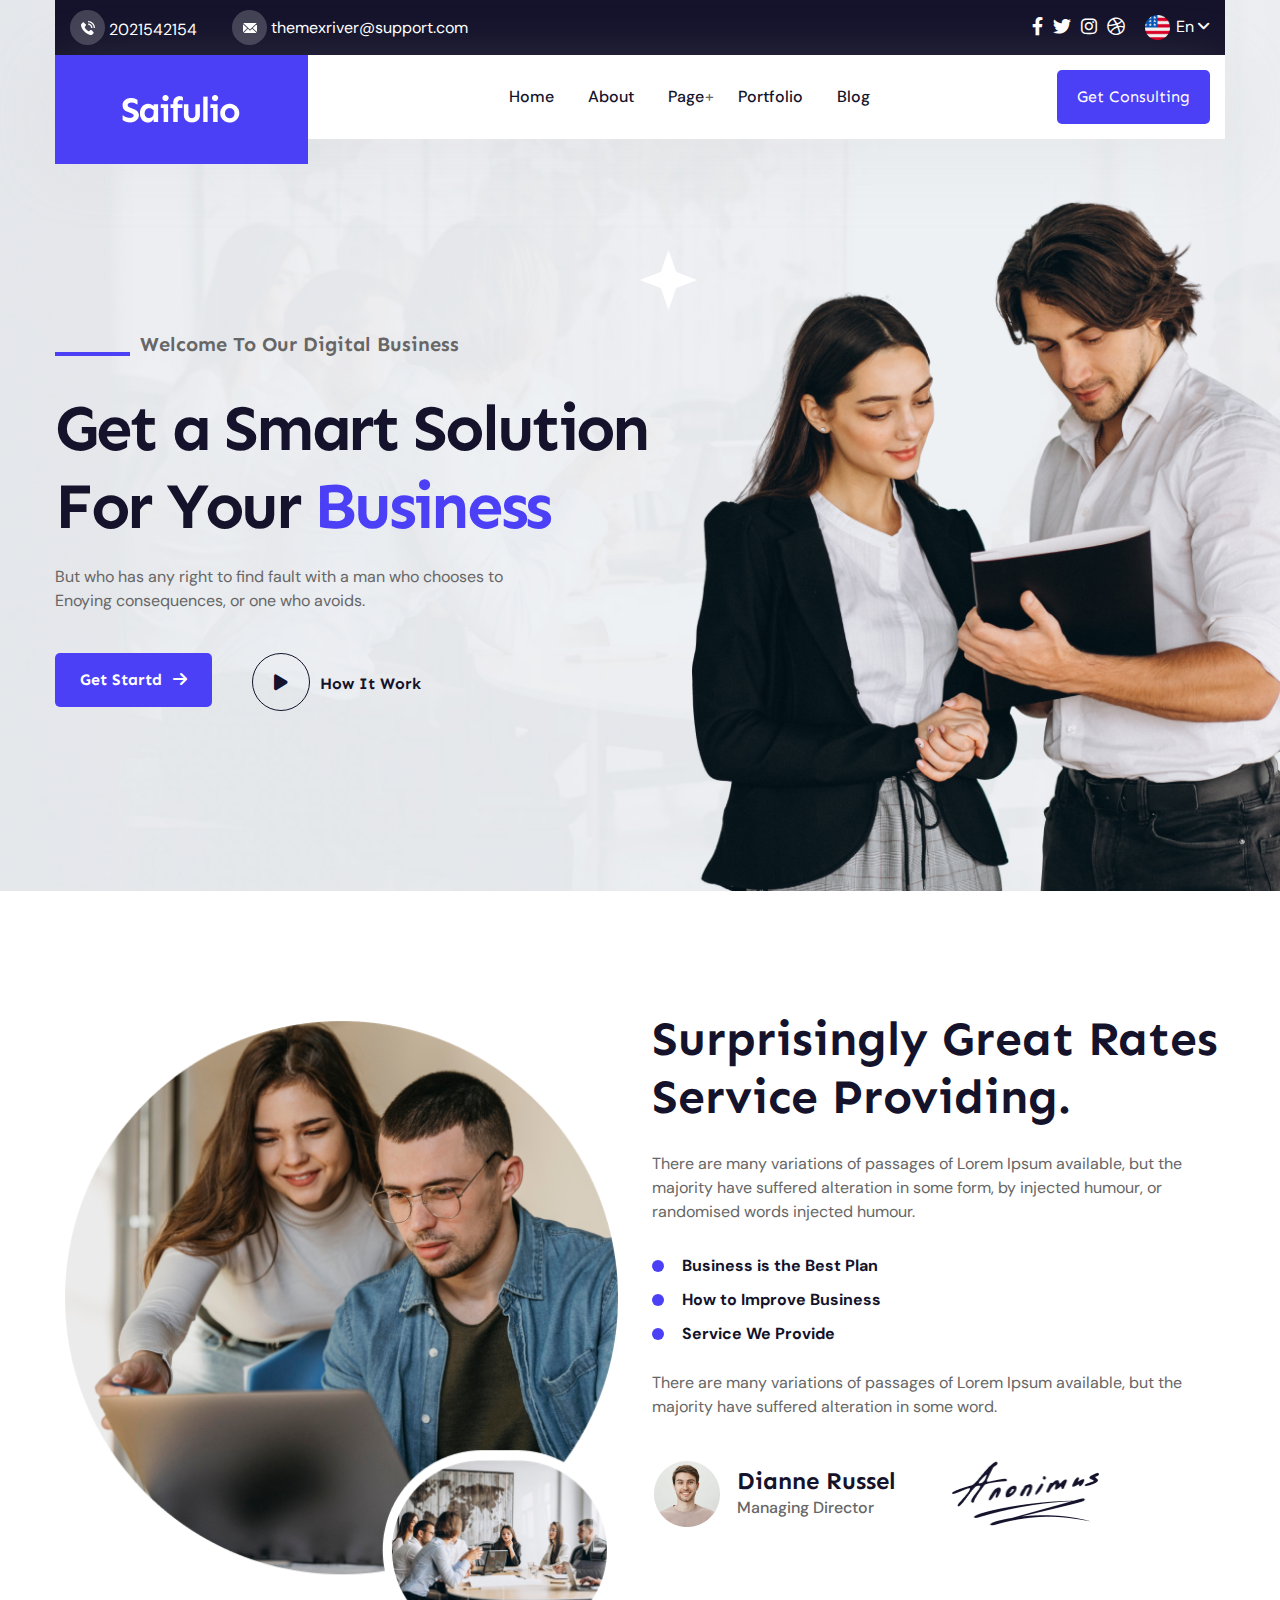
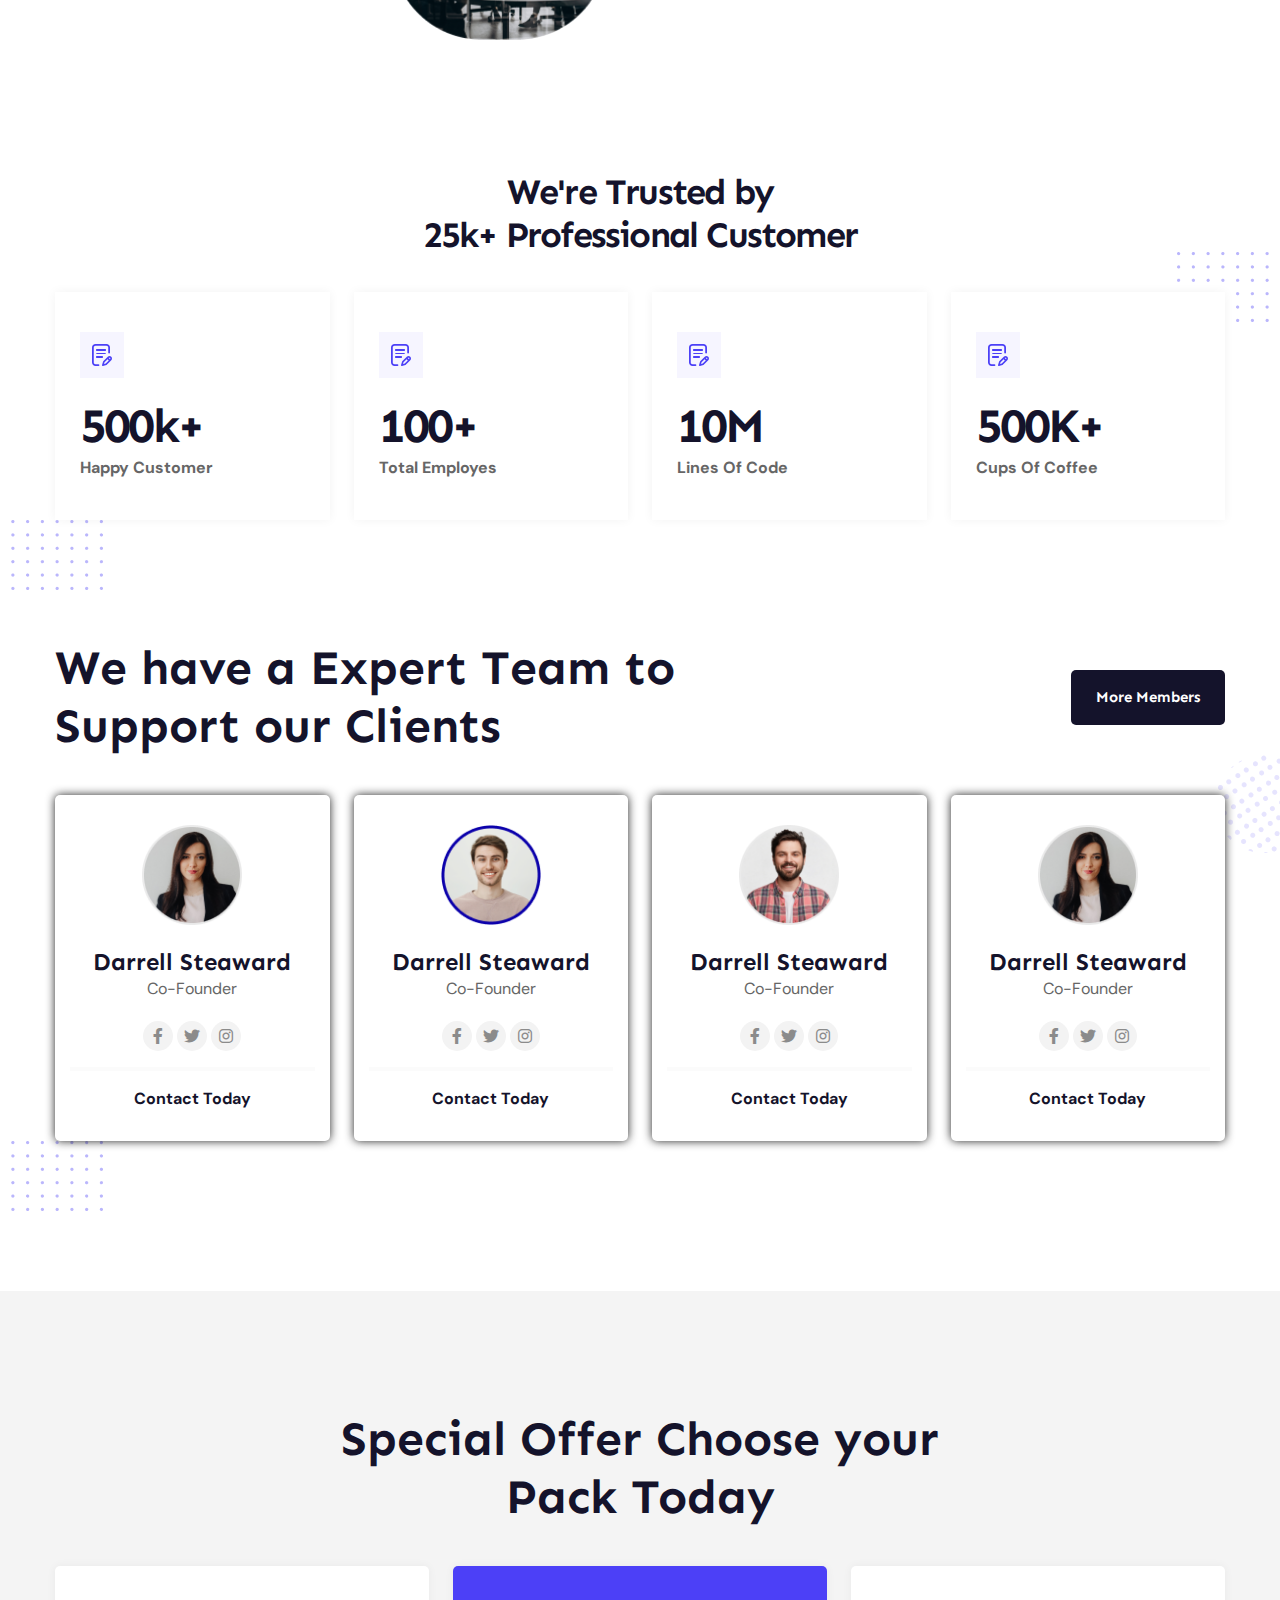
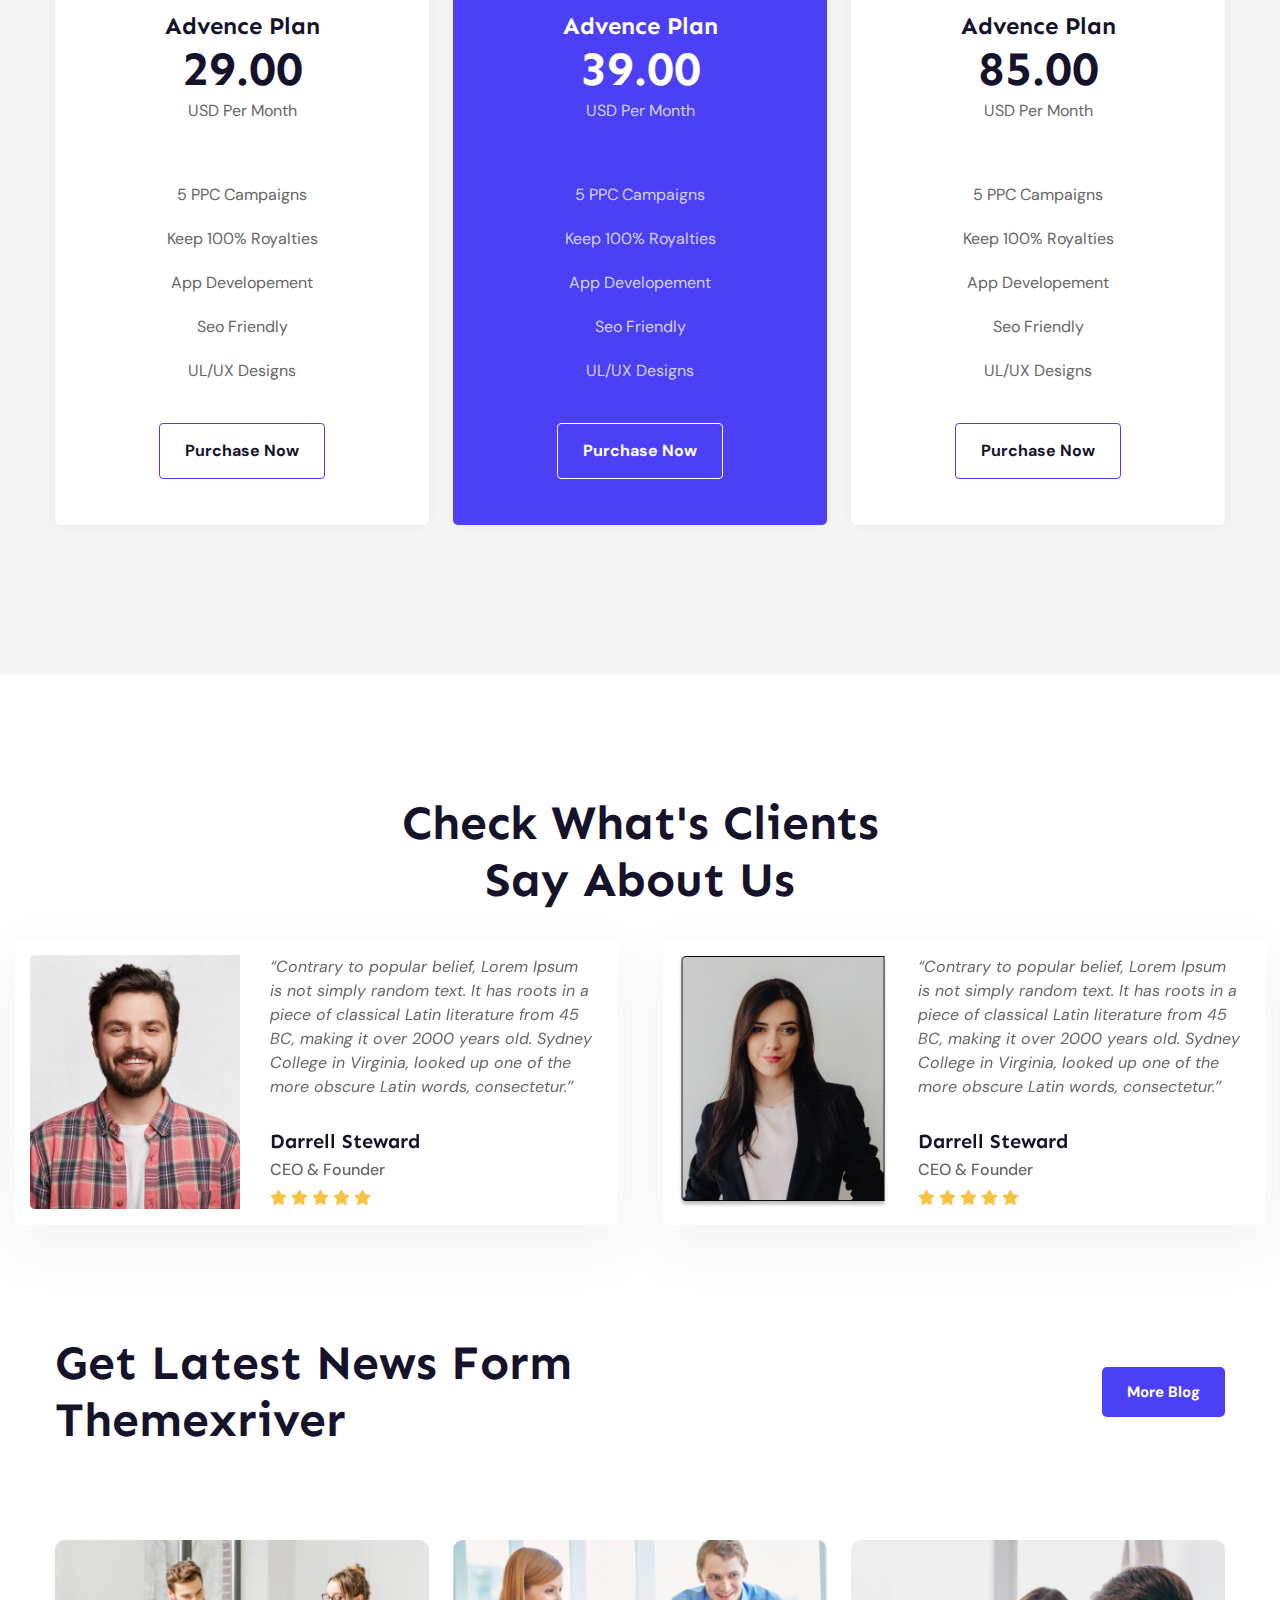
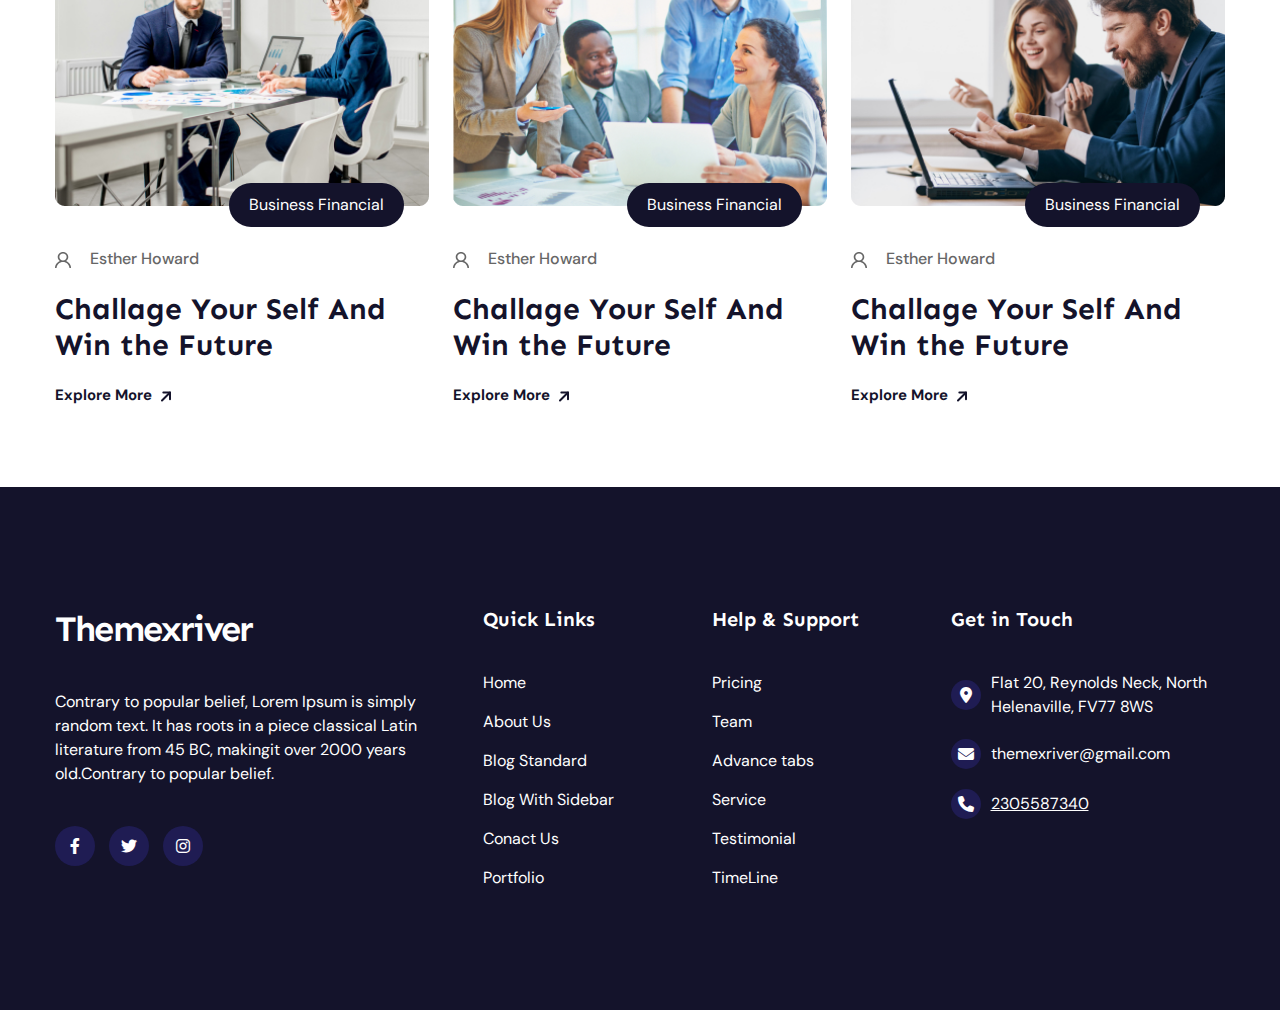
<file: index.html>
<!DOCTYPE html>
<html lang="en">
<head>
    <meta charset="UTF-8">
    <meta name="viewport" content="width=device-width, initial-scale=1.0">
    <link rel="icon" href="assets/img/flag-img-1.png">
    <!-- Css files -->
    <link rel="stylesheet" href="assets/css/all.css">
    <link rel="stylesheet" href="assets/css/bootstrap.css">
    <link rel="stylesheet" href="assets/css/magnific-popup.css">
    <link rel="stylesheet" href="assets/css/slick.css">
    <link rel="stylesheet" href="assets/css/animate.css">
    <link rel="stylesheet" href="assets/css/style.css">
    <link rel="stylesheet" href="assets/css/responsive.css">
    <title>Saifulio</title>
</head>
<body>

<!-- header-area start-->
<header class="header-area">
    <div class="container position-relative">
        <div class="top-bar">
            <div class="row align-items-center">
                <div class="col-lg-7 col-6">
                    <div class="topbar-left">
                        <div class="topbar-item">
                            <a href="tel:+98987687989" >
                                <span class="icon-wrapper">
                                    <svg width="14" height="14" viewBox="0 0 14 14" fill="none" xmlns="http://www.w3.org/2000/svg">
                                        <path d="M0.382092 5.93881C0.134752 5.27073 -0.0443561 4.58843 0.00966065 3.86349C0.0437765 3.41716 0.211513 3.03621 0.538456 2.72349C0.89383 2.38803 1.2293 2.03551 1.57899 1.69437C2.03387 1.24519 2.60531 1.24803 3.06019 1.69437C3.34164 1.97013 3.62025 2.25157 3.89887 2.53302C4.16895 2.80309 4.44188 3.07317 4.71196 3.34609C5.18674 3.82654 5.18958 4.38659 4.7148 4.86419C4.37365 5.20534 4.03533 5.54933 3.68849 5.88479C3.59751 5.97292 3.58898 6.04684 3.63731 6.15771C3.86475 6.70355 4.19454 7.18968 4.56413 7.64454C5.30899 8.55996 6.15051 9.37302 7.15409 10.0013C7.37015 10.1349 7.60612 10.2344 7.83072 10.3567C7.94728 10.4192 8.02404 10.3993 8.11786 10.3027C8.45618 9.95297 8.80302 9.60898 9.14986 9.26499C9.60474 8.81582 10.1733 8.81297 10.6282 9.26499C11.1854 9.81651 11.7398 10.3709 12.2914 10.9281C12.7548 11.3943 12.7519 11.9657 12.2857 12.4348C11.9701 12.7532 11.6375 13.0546 11.3418 13.3872C10.9097 13.8705 10.3638 14.0297 9.74405 13.9956C8.83998 13.9472 8.00698 13.6459 7.20242 13.2564C5.41702 12.3893 3.89318 11.1868 2.61668 9.66868C1.67281 8.5429 0.89383 7.32045 0.382092 5.93881ZM14 6.95656C14 3.1215 10.8784 0 7.04321 0V1.32479C10.1478 1.32479 12.6752 3.85212 12.6752 6.95656H14ZM10.1904 6.95656H11.5152C11.5152 4.49177 9.50808 2.48469 7.04321 2.48469V3.80948C7.88473 3.80948 8.67509 4.13641 9.26927 4.73058C9.86345 5.32474 10.1904 6.11507 10.1904 6.95656Z" fill="white"/>
                                    </svg>
                                </span>
                                <span>2021542154</span>                                    
                            </a>
                        </div>
                        <div class="topbar-item">
                            <a href="mailto:mail@gmail.com">
                                <span class="icon-wrapper">
                                    <svg width="14" height="10" viewBox="0 0 14 10" fill="none" xmlns="http://www.w3.org/2000/svg">
                                        <path d="M13.9898 1.00344C13.9898 0.987441 14.0008 0.971869 14.0001 0.956055L9.72772 5.07273L13.995 9.05791C13.9975 9.02944 13.9898 9.00073 13.9898 8.97166V1.00344Z" fill="white"/>
                                        <path d="M9.07546 5.70654L7.33135 7.3846C7.24309 7.46951 7.1291 7.51209 7.01505 7.51209C6.90338 7.51209 6.7917 7.47134 6.70405 7.38965L4.96469 5.76883L0.669556 9.90886C0.773993 9.94639 0.886094 9.97553 1.00349 9.97553H13.0267C13.201 9.97553 13.3645 9.92243 13.5067 9.84323L9.07546 5.70654Z" fill="white"/>
                                        <path d="M7.0099 6.42756L13.5302 0.14665C13.3825 0.0588791 13.2107 0 13.0265 0H1.00332C0.763484 0 0.543722 0.0931241 0.372559 0.235152L7.0099 6.42756Z" fill="white"/>
                                        <path d="M0 1.15625V8.97137C0 9.06109 0.0206198 9.14759 0.0430036 9.23025L4.28485 5.14544L0 1.15625Z" fill="white"/>
                                    </svg>
                                </span>
                                <span>themexriver@support.com</span>    
                            </a>
                        </div>
                    </div>
                </div>
                <div class="col-lg-5 col-6">
                    <div class="topbar-right">
                        <div class="topbar-social">
                            <a href="#"><i class="fa-brands fa-facebook-f"></i></a>
                            <a href="#"><i class="fa-brands fa-twitter"></i></a>
                            <a href="#"><i class="fa-brands fa-instagram"></i></a>
                            <a href="#"><i class="fa-brands fa-dribbble"></i></a>
                        </div>
                        <div class="lang-switcher">
                            <ul>
                                <li>
                                    <div class="flag-wrapper">
                                        <img src="assets/img/flag-img-1.png" alt="flag-img">
                                    </div>
                                    <span>En<i class="fa-solid fa-angle-down"></i></span>
                                    
                                    <ul>
                                        <li>
                                            <div class="flag-wrapper">
                                                <img src="assets/img/flag-img-1.png" alt="flag-img">
                                            </div>
                                            <span>Bd</span> 
                                        </li>
                                        <li>
                                            <div class="flag-wrapper">
                                                <img src="assets/img/flag-img-1.png" alt="flag-img">
                                            </div>
                                            <span>Cn</span> 
                                        </li>
                                        <li>
                                            <div class="flag-wrapper">
                                                <img src="assets/img/flag-img-1.png" alt="flag-img">
                                            </div>
                                            <span>Hn</span> 
                                        </li>
                                    </ul>
                                </li>
                            </ul>
                        </div>
                    </div>
                </div>
            </div>
        </div>
        <div class="navigation-area">
            <div class="row align-items-center">
                <div class="col-lg-3 col-6">
                    <div class="logo-wrapper">
                        <a href="index.html"><img src="assets/img/logo.png" alt="logo"></a>
                    </div>
                </div>
                <div class="col-lg-7 desctop-menu">
                    <div class="nav-wrapper">
                        <nav>
                            <ul>
                                <li><a href="#">Home</a></li>
                                <li><a href="about.html">About</a></li>
                                <li class="has-submenu"><a href="#">Page</a>
                                    <ul >
                                        <li><a href="#">About</a></li>
                                        <li><a href="#">Services</a></li>
                                        <li><a href="#">Contact</a></li>
                                        <li><a href="#">Info</a></li>
                                    </ul>
                                </li>
                                <li><a href="#">Portfolio</a></li>
                                <li><a href="#">Blog</a></li>
                            </ul>
                        </nav>
                    </div>
                </div>
                <div class="col-lg-2 col-6">
                    <div class="header-btn">
                        <a href="#">Get Consulting</a>
                        <button class="mobile-menu-toggle"><i class="fa-solid fa-bars"></i></button>
                    </div>
                </div>
            </div>
        </div>
        <div class="mobile-menu">
            <nav>
                <ul>
                    <li><a href="index.html">Home</a></li>
                    <li><a href="#">About</a></li>
                    <li class="has-submenu"><a href="#">Pages</a>
                        <ul >
                            <li><a href="#">About</a></li>
                            <li><a href="#">Services</a></li>
                            <li><a href="#">Contact</a></li>
                        </ul>
                    </li>
                    <li><a href="#">Portfolio</a></li>
                    <li><a href="#">Blog</a></li>
                </ul>
            </nav>
        </div>
    </div>
</header>
<!-- headerarea end -->


<!-- HERO SETION  START -->
<section class="hero-area">
    <span class="star-shape"><img src="assets/img/hero-img/Star.png" alt="star-img"></span>
    <div class="container">
        <div class="row">
            <div class="col-lg-7">
                <div class="hero-left ">
                    <div class="sub-title">
                        <span>Welcome To Our Digital Business</span>
                    </div>
                    <div class="hero-title">
                        <h1>Get a Smart Solution
                            For Your <mark>Business</mark></h1>
                    </div>
                    <div class="hero-desc">
                        <p>But who has any right to find fault with a man who chooses to
                            Enoying consequences, or one who avoids.</p>
                    </div>
                    <div class="hero-btns">
                        <div class="primary-btn">
                            <a href="#">Get Startd <i class="fa-solid fa-arrow-right"></i></a>
                        </div>
                        <div class="video-btn">
                            <a href="https://www.youtube.com/watch?v=sKsXVZtjPXo">
                                <span class="icon-wrapper"><i class="fa-solid fa-play"></i></span>
                                <span>How It Work</span>
                            </a>
                        </div>
                    </div>
                </div>
            </div>
            <div class="col-lg-5">
                <div class="hero-img">
                    <img src="assets/img/hero-img/hero-people.png" alt="Hero-img">
                </div>
            </div>
        </div>
    </div>
</section>
<!-- HERO SETION  END -->



<!-- ABOUT SECTION START  -->
<section class="about-section pt-120 pb-120">
    <div class="container">
        <div class="row">
            <div class="col-lg-6">
               <div class="about-left">
                <div class="img-wrapper">
                    <img src="assets/img/about-img/about-img-1.png" alt="about-img">
                </div>
               </div>
            </div>
            <div class="col-lg-6">
                <div class="about-right">
                    <div class="about-title">
                        <h2>Surprisingly Great Rates
                            Service Providing.</h2>
                       <p>There are many variations of passages of Lorem Ipsum available, but the majority have suffered alteration in some form, by injected humour, or randomised words injected humour.</p>
                    </div>
                    <div class="about-list">
                        <ul>
                            <li>Business is the Best  Plan</li>
                            <li>How to Improve Business</li>
                            <li>Service We Provide</li>
                        </ul>
                    </div>
                    <div class="about-text">
                        <p>There are many variations of passages of Lorem Ipsum available, but the majority have suffered alteration in some word.</p>
                    </div>
                    <div class="about-bottom">
                        <div class="row align-items-center">
                            <div class="col">
                                <div class="md-wrapper">
                                    <div class="thumb-wrapper">
                                        <img src="assets/img/about-img/about-md-img.png" alt="managing director">
                                    </div>
                                    <div class="md-content">
                                        <h5>Dianne Russel</h5>
                                        <span>Managing Director</span>
                                    </div>
                                </div>
                            </div>
                            <div class="col">
                                <div class="signature-wrapper">
                                    <img src="assets/img/about-img/about-md-sign.png" alt="md-sign">
                                </div>
                            </div>
                        </div>
                    </div>
                </div>
            </div>
        </div>
    </div>
</section>
<!-- ABOUT SECTION END -->



<!-- CUSOMER SECTION START -->
<section class="ct-area pb-90">
    <div class="container">
        <div class="ct-title-area">
            <h3>We're Trusted by <br>
                25k+
                Professional Customer</h3>
        </div>
        <div class="ct-content-area">
            <span class="frame-shape-1"><img src="assets/img/frame.png" alt="frame-img"></span>
            <span class="frame-shape-2"><img src="assets/img/frame.png" alt="frame-img"></span>
            <div class="row">
                <div class="col-lg-3 col-md-4 col-sm-6">
                    <div class="ct-column  WOW fadeInUp">
                        <div class="figure-icon">
                            <span>
                                <svg width="20" height="22" viewBox="0 0 20 22" fill="none" xmlns="http://www.w3.org/2000/svg">
                                    <path d="M14.0001 9.5C14.0001 9.22385 13.6361 9 13.1871 9H4.81313C4.36411 9 4.00012 9.22385 4.00012 9.5C4.00012 9.77615 4.36411 10 4.81313 10H13.1871C13.6361 10 14.0001 9.77615 14.0001 9.5Z" fill="#4C40F7"/>
                                    <path d="M4.84804 12C4.37973 12 4.00012 12.4477 4.00012 13C4.00012 13.5523 4.37973 14 4.84804 14H10.1522C10.6205 14 11.0001 13.5523 11.0001 13C11.0001 12.4477 10.6205 12 10.1522 12H4.84804Z" fill="#4C40F7"/>
                                    <path d="M6.51422 20.2812H3.54789C2.56977 20.2812 1.77401 19.5102 1.77401 18.5625V3.4375C1.77401 2.48978 2.56977 1.71875 3.54789 1.71875H14.4524C15.4305 1.71875 16.2262 2.48978 16.2262 3.4375V8.72266C16.2262 9.19729 16.6233 9.58203 17.1132 9.58203C17.603 9.58203 18.0001 9.19729 18.0001 8.72266V3.4375C18.0001 1.54206 16.4086 0 14.4524 0H3.54789C1.59165 0 0.00012207 1.54206 0.00012207 3.4375V18.5625C0.00012207 20.4579 1.59165 22 3.54789 22H6.51422C7.00408 22 7.40117 21.6153 7.40117 21.1406C7.40117 20.666 7.00408 20.2812 6.51422 20.2812Z" fill="#4C40F7"/>
                                    <path d="M19.275 12.7312C18.3082 11.7564 16.7351 11.7563 15.7689 12.7306L11.2311 17.296C11.1347 17.393 11.0637 17.5124 11.0241 17.6438L10.0358 20.9243C9.94821 21.2152 10.0245 21.531 10.2351 21.7486C10.3928 21.9115 10.607 22 10.8267 22C10.9003 22 10.9745 21.9901 11.0473 21.9697L14.3835 21.0379C14.5207 20.9996 14.6459 20.9261 14.7467 20.8246L19.275 16.2672C20.2418 15.2923 20.2418 13.7062 19.275 12.7312ZM13.7327 19.4901L12.0544 19.9589L12.5455 18.3283L15.6074 15.2478L16.7765 16.4267L13.7327 19.4901ZM18.1067 15.0881L17.9466 15.2492L16.7776 14.0705L16.9372 13.9099C17.2595 13.585 17.7839 13.585 18.1061 13.9099C18.4284 14.2349 18.4284 14.7636 18.1067 15.0881Z" fill="#4C40F7"/>
                                    <path d="M13.1871 5H4.81313C4.36411 5 4.00012 5.4477 4.00012 6C4.00012 6.5523 4.36411 7 4.81313 7H13.1871C13.6361 7 14.0001 6.5523 14.0001 6C14.0001 5.4477 13.6361 5 13.1871 5Z" fill="#4C40F7"/>
                                    </svg>
                            </span>
                        </div>
                        <div class="column-title">
                            <h2><span class="counter">500</span>k+</h2>
                        </div>
                        <div class="column-desc">
                            <span>Happy Customer</span>
                        </div>
                    </div>
                </div>
                <div class="col-lg-3 col-md-4 col-sm-6">
                    <div class="ct-column">
                        <div class="figure-icon">
                            <span>
                                <svg width="20" height="22" viewBox="0 0 20 22" fill="none" xmlns="http://www.w3.org/2000/svg">
                                    <path d="M14.0001 9.5C14.0001 9.22385 13.6361 9 13.1871 9H4.81313C4.36411 9 4.00012 9.22385 4.00012 9.5C4.00012 9.77615 4.36411 10 4.81313 10H13.1871C13.6361 10 14.0001 9.77615 14.0001 9.5Z" fill="#4C40F7"/>
                                    <path d="M4.84804 12C4.37973 12 4.00012 12.4477 4.00012 13C4.00012 13.5523 4.37973 14 4.84804 14H10.1522C10.6205 14 11.0001 13.5523 11.0001 13C11.0001 12.4477 10.6205 12 10.1522 12H4.84804Z" fill="#4C40F7"/>
                                    <path d="M6.51422 20.2812H3.54789C2.56977 20.2812 1.77401 19.5102 1.77401 18.5625V3.4375C1.77401 2.48978 2.56977 1.71875 3.54789 1.71875H14.4524C15.4305 1.71875 16.2262 2.48978 16.2262 3.4375V8.72266C16.2262 9.19729 16.6233 9.58203 17.1132 9.58203C17.603 9.58203 18.0001 9.19729 18.0001 8.72266V3.4375C18.0001 1.54206 16.4086 0 14.4524 0H3.54789C1.59165 0 0.00012207 1.54206 0.00012207 3.4375V18.5625C0.00012207 20.4579 1.59165 22 3.54789 22H6.51422C7.00408 22 7.40117 21.6153 7.40117 21.1406C7.40117 20.666 7.00408 20.2812 6.51422 20.2812Z" fill="#4C40F7"/>
                                    <path d="M19.275 12.7312C18.3082 11.7564 16.7351 11.7563 15.7689 12.7306L11.2311 17.296C11.1347 17.393 11.0637 17.5124 11.0241 17.6438L10.0358 20.9243C9.94821 21.2152 10.0245 21.531 10.2351 21.7486C10.3928 21.9115 10.607 22 10.8267 22C10.9003 22 10.9745 21.9901 11.0473 21.9697L14.3835 21.0379C14.5207 20.9996 14.6459 20.9261 14.7467 20.8246L19.275 16.2672C20.2418 15.2923 20.2418 13.7062 19.275 12.7312ZM13.7327 19.4901L12.0544 19.9589L12.5455 18.3283L15.6074 15.2478L16.7765 16.4267L13.7327 19.4901ZM18.1067 15.0881L17.9466 15.2492L16.7776 14.0705L16.9372 13.9099C17.2595 13.585 17.7839 13.585 18.1061 13.9099C18.4284 14.2349 18.4284 14.7636 18.1067 15.0881Z" fill="#4C40F7"/>
                                    <path d="M13.1871 5H4.81313C4.36411 5 4.00012 5.4477 4.00012 6C4.00012 6.5523 4.36411 7 4.81313 7H13.1871C13.6361 7 14.0001 6.5523 14.0001 6C14.0001 5.4477 13.6361 5 13.1871 5Z" fill="#4C40F7"/>
                                    </svg>
                            </span>
                        </div>
                        <div class="column-title">
                            <h2><span class="counter">100</span>+</h2>
                        </div>
                        <div class="column-desc">
                            <span>Total Employes</span>
                        </div>
                    </div>
                </div>
                <div class="col-lg-3 col-md-4 col-sm-6">
                    <div class="ct-column">
                        <div class="figure-icon">
                            <span>
                                <svg width="20" height="22" viewBox="0 0 20 22" fill="none" xmlns="http://www.w3.org/2000/svg">
                                    <path d="M14.0001 9.5C14.0001 9.22385 13.6361 9 13.1871 9H4.81313C4.36411 9 4.00012 9.22385 4.00012 9.5C4.00012 9.77615 4.36411 10 4.81313 10H13.1871C13.6361 10 14.0001 9.77615 14.0001 9.5Z" fill="#4C40F7"/>
                                    <path d="M4.84804 12C4.37973 12 4.00012 12.4477 4.00012 13C4.00012 13.5523 4.37973 14 4.84804 14H10.1522C10.6205 14 11.0001 13.5523 11.0001 13C11.0001 12.4477 10.6205 12 10.1522 12H4.84804Z" fill="#4C40F7"/>
                                    <path d="M6.51422 20.2812H3.54789C2.56977 20.2812 1.77401 19.5102 1.77401 18.5625V3.4375C1.77401 2.48978 2.56977 1.71875 3.54789 1.71875H14.4524C15.4305 1.71875 16.2262 2.48978 16.2262 3.4375V8.72266C16.2262 9.19729 16.6233 9.58203 17.1132 9.58203C17.603 9.58203 18.0001 9.19729 18.0001 8.72266V3.4375C18.0001 1.54206 16.4086 0 14.4524 0H3.54789C1.59165 0 0.00012207 1.54206 0.00012207 3.4375V18.5625C0.00012207 20.4579 1.59165 22 3.54789 22H6.51422C7.00408 22 7.40117 21.6153 7.40117 21.1406C7.40117 20.666 7.00408 20.2812 6.51422 20.2812Z" fill="#4C40F7"/>
                                    <path d="M19.275 12.7312C18.3082 11.7564 16.7351 11.7563 15.7689 12.7306L11.2311 17.296C11.1347 17.393 11.0637 17.5124 11.0241 17.6438L10.0358 20.9243C9.94821 21.2152 10.0245 21.531 10.2351 21.7486C10.3928 21.9115 10.607 22 10.8267 22C10.9003 22 10.9745 21.9901 11.0473 21.9697L14.3835 21.0379C14.5207 20.9996 14.6459 20.9261 14.7467 20.8246L19.275 16.2672C20.2418 15.2923 20.2418 13.7062 19.275 12.7312ZM13.7327 19.4901L12.0544 19.9589L12.5455 18.3283L15.6074 15.2478L16.7765 16.4267L13.7327 19.4901ZM18.1067 15.0881L17.9466 15.2492L16.7776 14.0705L16.9372 13.9099C17.2595 13.585 17.7839 13.585 18.1061 13.9099C18.4284 14.2349 18.4284 14.7636 18.1067 15.0881Z" fill="#4C40F7"/>
                                    <path d="M13.1871 5H4.81313C4.36411 5 4.00012 5.4477 4.00012 6C4.00012 6.5523 4.36411 7 4.81313 7H13.1871C13.6361 7 14.0001 6.5523 14.0001 6C14.0001 5.4477 13.6361 5 13.1871 5Z" fill="#4C40F7"/>
                                    </svg>
                            </span>
                        </div>
                        <div class="column-title">
                            <h2><span class="counter">10</span>M</h2>
                        </div>
                        <div class="column-desc">
                            <span>Lines Of Code</span>
                        </div>
                    </div>
                </div>
                <div class="col-lg-3 col-md-4 col-sm-6">
                    <div class="ct-column">
                        <div class="figure-icon">
                            <span>
                                <svg width="20" height="22" viewBox="0 0 20 22" fill="none" xmlns="http://www.w3.org/2000/svg">
                                    <path d="M14.0001 9.5C14.0001 9.22385 13.6361 9 13.1871 9H4.81313C4.36411 9 4.00012 9.22385 4.00012 9.5C4.00012 9.77615 4.36411 10 4.81313 10H13.1871C13.6361 10 14.0001 9.77615 14.0001 9.5Z" fill="#4C40F7"/>
                                    <path d="M4.84804 12C4.37973 12 4.00012 12.4477 4.00012 13C4.00012 13.5523 4.37973 14 4.84804 14H10.1522C10.6205 14 11.0001 13.5523 11.0001 13C11.0001 12.4477 10.6205 12 10.1522 12H4.84804Z" fill="#4C40F7"/>
                                    <path d="M6.51422 20.2812H3.54789C2.56977 20.2812 1.77401 19.5102 1.77401 18.5625V3.4375C1.77401 2.48978 2.56977 1.71875 3.54789 1.71875H14.4524C15.4305 1.71875 16.2262 2.48978 16.2262 3.4375V8.72266C16.2262 9.19729 16.6233 9.58203 17.1132 9.58203C17.603 9.58203 18.0001 9.19729 18.0001 8.72266V3.4375C18.0001 1.54206 16.4086 0 14.4524 0H3.54789C1.59165 0 0.00012207 1.54206 0.00012207 3.4375V18.5625C0.00012207 20.4579 1.59165 22 3.54789 22H6.51422C7.00408 22 7.40117 21.6153 7.40117 21.1406C7.40117 20.666 7.00408 20.2812 6.51422 20.2812Z" fill="#4C40F7"/>
                                    <path d="M19.275 12.7312C18.3082 11.7564 16.7351 11.7563 15.7689 12.7306L11.2311 17.296C11.1347 17.393 11.0637 17.5124 11.0241 17.6438L10.0358 20.9243C9.94821 21.2152 10.0245 21.531 10.2351 21.7486C10.3928 21.9115 10.607 22 10.8267 22C10.9003 22 10.9745 21.9901 11.0473 21.9697L14.3835 21.0379C14.5207 20.9996 14.6459 20.9261 14.7467 20.8246L19.275 16.2672C20.2418 15.2923 20.2418 13.7062 19.275 12.7312ZM13.7327 19.4901L12.0544 19.9589L12.5455 18.3283L15.6074 15.2478L16.7765 16.4267L13.7327 19.4901ZM18.1067 15.0881L17.9466 15.2492L16.7776 14.0705L16.9372 13.9099C17.2595 13.585 17.7839 13.585 18.1061 13.9099C18.4284 14.2349 18.4284 14.7636 18.1067 15.0881Z" fill="#4C40F7"/>
                                    <path d="M13.1871 5H4.81313C4.36411 5 4.00012 5.4477 4.00012 6C4.00012 6.5523 4.36411 7 4.81313 7H13.1871C13.6361 7 14.0001 6.5523 14.0001 6C14.0001 5.4477 13.6361 5 13.1871 5Z" fill="#4C40F7"/>
                                    </svg>
                            </span>
                        </div>
                        <div class="column-title">
                            <h2><span class="counter">500</span>K+</h2>
                        </div>
                        <div class="column-desc">
                            <span>Cups Of Coffee</span>
                        </div>
                    </div>
                </div>
            </div>
        </div>
    </div>
</section>
<!-- CUSOMER SECTION END -->


<!-- TEAM MEMBERS SECTION START -->
<section class="team-area pb-120">
    <div class="container">
        <div class="row align-items-center">
            <div class="col-lg-8">
                <div class="team-title">
                    <h2>We have a Expert Team to Support our Clients</h2>
                </div>
            </div>
            <div class="col-lg-4">
                <div class="team-btn">
                    <a href="#">More Members</a>
                </div>
            </div>
        </div>
        <div class="team-members">
            <span class="frame-shape-1">
                <img src="assets/img/clients-img/frame.png" alt="">
            </span>
            <span class="frame-shape-2">
                <img src="assets/img/clients-img/crcle-shapes.png" alt="">
            </span>
            <div class="row">
                <div class="col-lg-3 col-md-4 col-sm-6">
                    <div class="team-column">
                        <div class="figure-img">
                            <img src="assets/img/clients-img/client-img-1.png" alt="clients-img">
                        </div>
                        <div class="member-info">
                            <h5>Darrell Steaward</h5>
                            <span>Co-Founder</span>
                        </div>
                        <div class="team-social">
                            <a href="#"><i class="fa-brands fa-facebook-f"></i></a>
                            <a href="#"><i class="fa-brands fa-twitter"></i></a>
                            <a href="#"><i class="fa-brands fa-instagram"></i></a>
                        </div>
                        <div class="spacer">
                            <hr>
                        </div>
                        <div class="team-bottom">
                            <span>Contact Today</span>
                        </div>
                    </div>
                </div>
                <div class="col-lg-3 col-md-4 col-sm-6">
                    <div class="team-column">
                        <div class="figure-img">
                            <img src="assets/img/clients-img/client-img-2.png" alt="clients-img">
                        </div>
                        <div class="member-info">
                            <h5>Darrell Steaward</h5>
                            <span>Co-Founder</span>
                        </div>
                        <div class="team-social">
                            <a href="#"><i class="fa-brands fa-facebook-f"></i></a>
                            <a href="#"><i class="fa-brands fa-twitter"></i></a>
                            <a href="#"><i class="fa-brands fa-instagram"></i></a>
                        </div>
                        <div class="spacer">
                            <hr>
                        </div>
                        <div class="team-bottom">
                            <span>Contact Today</span>
                        </div>
                    </div>
                </div>
                <div class="col-lg-3 col-md-4 col-sm-6 ">
                    <div class="team-column">
                        <div class="figure-img">
                            <img src="assets/img/clients-img/client-img-3.png" alt="clients-img">
                        </div>
                        <div class="member-info">
                            <h5>Darrell Steaward</h5>
                            <span>Co-Founder</span>
                        </div>
                        <div class="team-social">
                            <a href="#"><i class="fa-brands fa-facebook-f"></i></a>
                            <a href="#"><i class="fa-brands fa-twitter"></i></a>
                            <a href="#"><i class="fa-brands fa-instagram"></i></a>
                        </div>
                        <div class="spacer">
                            <hr>
                        </div>
                        <div class="team-bottom">
                            <span>Contact Today</span>
                        </div>
                    </div>
                </div>
                <div class="col-lg-3 col-md-4 col-sm-6">
                    <div class="team-column">
                        <div class="figure-img">
                            <img src="assets/img/clients-img/client-img-1.png" alt="clients-img">
                        </div>
                        <div class="member-info">
                            <h5>Darrell Steaward</h5>
                            <span>Co-Founder</span>
                        </div>
                        <div class="team-social">
                            <a href="#"><i class="fa-brands fa-facebook-f"></i></a>
                            <a href="#"><i class="fa-brands fa-twitter"></i></a>
                            <a href="#"><i class="fa-brands fa-instagram"></i></a>
                        </div>
                        <div class="spacer">
                            <hr>
                        </div>
                        <div class="team-bottom">
                            <span>Contact Today</span>
                        </div>
                    </div>
                </div>
            </div>
        </div>
    </div>
</section>
<!-- TEAM MEMBERS SECTION END -->


<!-- PRICING SECTION START -->
<section class="pricing-section pt-120 pb-120">
    <div class="container">
        <div class="pricing-title">
            <h2>Special Offer Choose your Pack Today</h2>
        </div>
        <div class="pricing-plan">
            <div class="row">
                <div class="col-lg-4 col-md-6">
                    <div class="pricing-column">
                        <div class="table-title">
                            <h5>Advence Plan</h5>
                        </div>
                        <div class="table-price">
                            <h2>29.00</h2>
                        </div>
                        <div class="table-recuring">
                            <span>USD Per Month</span>
                        </div>
                        <div class="spacer">

                        </div>
                        <div class="table-list">
                            <ul>
                                <li> 5 PPC Campaigns</li>
                                <li>Keep 100% Royalties</li>
                                <li>App Developement</li>
                                <li>Seo Friendly</li>
                                <li>UL/UX Designs</li>
                            </ul>
                        </div>
                        <div class="table-btn">
                            <a href="#">Purchase Now</a>
                        </div>
                    </div>
                </div>
                <div class="col-lg-4 col-md-6">
                    <div class="pricing-column active">
                        <div class="table-title">
                            <h5>Advence Plan</h5>
                        </div>
                        <div class="table-price">
                            <h2>39.00</h2>
                        </div>
                        <div class="table-recuring">
                            <span>USD Per Month</span>
                        </div>
                        <div class="spacer">

                        </div>
                        <div class="table-list">
                            <ul>
                                <li> 5 PPC Campaigns</li>
                                <li>Keep 100% Royalties</li>
                                <li>App Developement</li>
                                <li>Seo Friendly</li>
                                <li>UL/UX Designs</li>
                            </ul>
                        </div>
                        <div class="table-btn">
                            <a href="#">Purchase Now</a>
                        </div>
                    </div>
                </div>
                <div class="col-lg-4 col-md-6">
                    <div class="pricing-column">
                        <div class="table-title">
                            <h5>Advence Plan</h5>
                        </div>
                        <div class="table-price">
                            <h2>85.00</h2>
                        </div>
                        <div class="table-recuring">
                            <span>USD Per Month</span>
                        </div>
                        <div class="spacer">

                        </div>
                        <div class="table-list">
                            <ul>
                                <li> 5 PPC Campaigns</li>
                                <li>Keep 100% Royalties</li>
                                <li>App Developement</li>
                                <li>Seo Friendly</li>
                                <li>UL/UX Designs</li>
                            </ul>
                        </div>
                        <div class="table-btn">
                            <a href="#">Purchase Now</a>
                        </div>
                    </div>
                </div>
            </div>
        </div>
    </div>
</section>
<!-- PRICING SECTION END -->


<!-- TESTIMONIAL SECTION START -->
<section class="feedback-area pt-120">
    <div class="container">
        <div class="feedback-title">
            <h2>Check What's Clients Say About Us</h2>
        </div>
    </div>
    <div class="feedback-slider-wrapper">
        <div class="fd-slider">
            <div class="fd-single">
                <div class="feedback-left">
                    <img src="assets/img/testimonial-img/clients-1.jpg" alt="testimonial-img">
                </div>
                <div class="fd-right">
                    <div class="fd-quote">
                        <p>“Contrary to popular belief, Lorem Ipsum is not simply random text. It has roots in a piece of classical Latin literature from 45 BC, making it over 2000 years old. Sydney College in Virginia, looked up one of the more obscure Latin words, consectetur.’’</p>
                    </div>
                    <div class="fd-right-bottom">
                        <h6>Darrell Steward</h6>
                        <span>CEO & Founder</span>
                        <div class="rating">
                            <span><i class="fa-solid fa-star"></i></span>
                            <span><i class="fa-solid fa-star"></i></span>
                            <span><i class="fa-solid fa-star"></i></span>
                            <span><i class="fa-solid fa-star"></i></span>
                            <span><i class="fa-solid fa-star"></i></span>
                        </div>
                    </div>
                </div>
            </div>
            <div class="fd-single">
                <div class="feedback-left">
                    <img src="assets/img/testimonial-img/clients-2.jpg" alt="testimonial-img">
                </div>
                <div class="fd-right">
                    <div class="fd-quote">
                        <p>“Contrary to popular belief, Lorem Ipsum is not simply random text. It has roots in a piece of classical Latin literature from 45 BC, making it over 2000 years old. Sydney College in Virginia, looked up one of the more obscure Latin words, consectetur.’’</p>
                    </div>
                    <div class="fd-right-bottom">
                        <h6>Darrell Steward</h6>
                        <span>CEO & Founder</span>
                        <div class="rating">
                            <span><i class="fa-solid fa-star"></i></span>
                            <span><i class="fa-solid fa-star"></i></span>
                            <span><i class="fa-solid fa-star"></i></span>
                            <span><i class="fa-solid fa-star"></i></span>
                            <span><i class="fa-solid fa-star"></i></span>
                        </div>
                    </div>
                </div>
            </div>
            <div class="fd-single">
                <div class="feedback-left">
                    <img src="assets/img/testimonial-img/clients-3.jpg" alt="testimonial-img">
                </div>
                <div class="fd-right">
                    <div class="fd-quote">
                        <p>“Contrary to popular belief, Lorem Ipsum is not simply random text. It has roots in a piece of classical Latin literature from 45 BC, making it over 2000 years old. Sydney College in Virginia, looked up one of the more obscure Latin words, consectetur.’’</p>
                    </div>
                    <div class="fd-right-bottom">
                        <h6>Darrell Steward</h6>
                        <span>CEO & Founder</span>
                        <div class="rating">
                            <span><i class="fa-solid fa-star"></i></span>
                            <span><i class="fa-solid fa-star"></i></span>
                            <span><i class="fa-solid fa-star"></i></span>
                            <span><i class="fa-solid fa-star"></i></span>
                            <span><i class="fa-solid fa-star"></i></span>
                        </div>
                    </div>
                </div>
            </div>
            <div class="fd-single">
                <div class="feedback-left">
                    <img src="assets/img/testimonial-img/clients-2.jpg" alt="testimonial-img">
                </div>
                <div class="fd-right">
                    <div class="fd-quote">
                        <p>“Contrary to popular belief, Lorem Ipsum is not simply random text. It has roots in a piece of classical Latin literature from 45 BC, making it over 2000 years old. Sydney College in Virginia, looked up one of the more obscure Latin words, consectetur.’’</p>
                    </div>
                    <div class="fd-right-bottom">
                        <h6>Darrell Steward</h6>
                        <span>CEO & Founder</span>
                        <div class="rating">
                            <span><i class="fa-solid fa-star"></i></span>
                            <span><i class="fa-solid fa-star"></i></span>
                            <span><i class="fa-solid fa-star"></i></span>
                            <span><i class="fa-solid fa-star"></i></span>
                            <span><i class="fa-solid fa-star"></i></span>
                        </div>
                    </div>
                </div>
            </div>
        </div>
    </div>
</section>
<!-- TESTIMONIAL SECTION END -->


<!-- BLOG SECTION START -->
<section class="blog-area pt-40 pb-80">
    <div class="container">
        <div class="blog-top-content">
            <div class="row align-items-center">
                <div class="col-lg-7">
                    <div class="blog-top-title">
                        <h2>Get Latest News Form Themexriver</h2>
                    </div>
                </div>
                <div class="col-lg-5">
                    <div class="primary-btn">
                        <a href="#">More Blog</a>
                    </div>
                </div>
            </div>
        </div>
        <div class="blog-articles">
            <div class="row">
                <div class="col-lg-4  col-sm-6" >
                    <article>
                        <div class="img-thumb">
                            <img src="assets/img/blog-img/blog-img-1.jpg" alt="blog-img">
                        </div>
                        <div class="blog-category">
                        <a href="#">Business Financial</a>
                        </div>
                        <div class="blog-author">
                            <span>
                                <svg width="16" height="16" viewBox="0 0 16 16" fill="none" xmlns="http://www.w3.org/2000/svg">
                                    <path d="M15.3723 13.0577C14.9709 12.1595 14.3885 11.3437 13.6574 10.6556C12.9285 9.96555 12.0651 9.41537 11.1149 9.03545C11.1064 9.03143 11.0979 9.02942 11.0893 9.0254C12.4149 8.12085 13.2766 6.64744 13.2766 4.98508C13.2766 2.23122 10.9149 0 8 0C5.08513 0 2.72344 2.23122 2.72344 4.98508C2.72344 6.64744 3.58514 8.12085 4.91066 9.02741C4.90215 9.03143 4.89364 9.03344 4.88513 9.03746C3.93194 9.41737 3.07663 9.96211 2.34259 10.6576C1.61219 11.3462 1.02984 12.1619 0.627709 13.0597C0.232652 13.9386 0.0195891 14.8809 5.32039e-05 15.8357C-0.000514675 15.8571 0.00346833 15.8785 0.0117677 15.8984C0.020067 15.9184 0.0325146 15.9366 0.0483771 15.952C0.0642397 15.9673 0.0831961 15.9795 0.104129 15.9879C0.125063 15.9962 0.14755 16.0005 0.170265 16.0005H1.44685C1.54047 16.0005 1.61494 15.9301 1.61706 15.8437C1.65962 14.2919 2.31919 12.8386 3.48514 11.737C4.69151 10.5973 6.29363 9.97015 8 9.97015C9.70637 9.97015 11.3085 10.5973 12.5149 11.737C13.6808 12.8386 14.3404 14.2919 14.3829 15.8437C14.3851 15.9321 14.4595 16.0005 14.5531 16.0005H15.8297C15.8524 16.0005 15.8749 15.9962 15.8959 15.9879C15.9168 15.9795 15.9358 15.9673 15.9516 15.952C15.9675 15.9366 15.9799 15.9184 15.9882 15.8984C15.9965 15.8785 16.0005 15.8571 15.9999 15.8357C15.9787 14.8748 15.768 13.9401 15.3723 13.0577V13.0577ZM8 8.44247C7.02341 8.44247 6.10427 8.08266 5.41278 7.42937C4.7213 6.77609 4.34045 5.90772 4.34045 4.98508C4.34045 4.06244 4.7213 3.19407 5.41278 2.54078C6.10427 1.88749 7.02341 1.52768 8 1.52768C8.97659 1.52768 9.89573 1.88749 10.5872 2.54078C11.2787 3.19407 11.6595 4.06244 11.6595 4.98508C11.6595 5.90772 11.2787 6.77609 10.5872 7.42937C9.89573 8.08266 8.97659 8.44247 8 8.44247Z" fill="#666666"/>
                                </svg>    
                            </span>
                            <span class="name">Esther Howard</span>
                        </div>
                        <div class="article-title">
                            <a href="#"><h4>Challage Your Self And Win the Future</h4></a>
                        </div>
                        <div class="readmore-btn">
                            <a href="#">Explore More
                                <span>
                                    <svg width="10" height="11" viewBox="0 0 10 11" fill="none" xmlns="http://www.w3.org/2000/svg">
                                        <path d="M9 1.5L1 9.5"  stroke-width="2" stroke-linecap="round" stroke-linejoin="round"/>
                                        <path d="M2.3335 1.5H9.00016V8.16667" stroke-width="2" stroke-linecap="round" stroke-linejoin="round"/>
                                    </svg> 
                                </span>
                            </a>
                        </div>
                    </article>
                </div>
                <div class="col-lg-4 col-sm-6">
                    <article>
                        <div class="img-thumb">
                            <img src="assets/img/blog-img/blog-img-2.jpg" alt="blog-img">
                        </div>
                        <div class="blog-category">
                        <a href="#">Business Financial</a>
                        </div>
                        <div class="blog-author">
                            <span>
                                <svg width="16" height="16" viewBox="0 0 16 16" fill="none" xmlns="http://www.w3.org/2000/svg">
                                    <path d="M15.3723 13.0577C14.9709 12.1595 14.3885 11.3437 13.6574 10.6556C12.9285 9.96555 12.0651 9.41537 11.1149 9.03545C11.1064 9.03143 11.0979 9.02942 11.0893 9.0254C12.4149 8.12085 13.2766 6.64744 13.2766 4.98508C13.2766 2.23122 10.9149 0 8 0C5.08513 0 2.72344 2.23122 2.72344 4.98508C2.72344 6.64744 3.58514 8.12085 4.91066 9.02741C4.90215 9.03143 4.89364 9.03344 4.88513 9.03746C3.93194 9.41737 3.07663 9.96211 2.34259 10.6576C1.61219 11.3462 1.02984 12.1619 0.627709 13.0597C0.232652 13.9386 0.0195891 14.8809 5.32039e-05 15.8357C-0.000514675 15.8571 0.00346833 15.8785 0.0117677 15.8984C0.020067 15.9184 0.0325146 15.9366 0.0483771 15.952C0.0642397 15.9673 0.0831961 15.9795 0.104129 15.9879C0.125063 15.9962 0.14755 16.0005 0.170265 16.0005H1.44685C1.54047 16.0005 1.61494 15.9301 1.61706 15.8437C1.65962 14.2919 2.31919 12.8386 3.48514 11.737C4.69151 10.5973 6.29363 9.97015 8 9.97015C9.70637 9.97015 11.3085 10.5973 12.5149 11.737C13.6808 12.8386 14.3404 14.2919 14.3829 15.8437C14.3851 15.9321 14.4595 16.0005 14.5531 16.0005H15.8297C15.8524 16.0005 15.8749 15.9962 15.8959 15.9879C15.9168 15.9795 15.9358 15.9673 15.9516 15.952C15.9675 15.9366 15.9799 15.9184 15.9882 15.8984C15.9965 15.8785 16.0005 15.8571 15.9999 15.8357C15.9787 14.8748 15.768 13.9401 15.3723 13.0577V13.0577ZM8 8.44247C7.02341 8.44247 6.10427 8.08266 5.41278 7.42937C4.7213 6.77609 4.34045 5.90772 4.34045 4.98508C4.34045 4.06244 4.7213 3.19407 5.41278 2.54078C6.10427 1.88749 7.02341 1.52768 8 1.52768C8.97659 1.52768 9.89573 1.88749 10.5872 2.54078C11.2787 3.19407 11.6595 4.06244 11.6595 4.98508C11.6595 5.90772 11.2787 6.77609 10.5872 7.42937C9.89573 8.08266 8.97659 8.44247 8 8.44247Z" fill="#666666"/>
                                </svg>    
                            </span>
                            <span class="name">Esther Howard</span>
                        </div>
                        <div class="article-title">
                            <a href="#"><h4>Challage Your Self And Win the Future</h4></a>
                        </div>
                        <div class="readmore-btn">
                            <a href="#">Explore More
                                <span>
                                    <svg width="10" height="11" viewBox="0 0 10 11" fill="none" xmlns="http://www.w3.org/2000/svg">
                                        <path d="M9 1.5L1 9.5"  stroke-width="2" stroke-linecap="round" stroke-linejoin="round"/>
                                        <path d="M2.3335 1.5H9.00016V8.16667" stroke-width="2" stroke-linecap="round" stroke-linejoin="round"/>
                                    </svg> 
                                </span>
                            </a>
                        </div>
                    </article>
                </div>
                <div class="col-lg-4  col-sm-6">
                    <article>
                        <div class="img-thumb">
                            <img src="assets/img/blog-img/blog-img-3.jpg" alt="blog-img">
                        </div>
                        <div class="blog-category">
                        <a href="#">Business Financial</a>
                        </div>
                        <div class="blog-author">
                            <span>
                                <svg width="16" height="16" viewBox="0 0 16 16" fill="none" xmlns="http://www.w3.org/2000/svg">
                                    <path d="M15.3723 13.0577C14.9709 12.1595 14.3885 11.3437 13.6574 10.6556C12.9285 9.96555 12.0651 9.41537 11.1149 9.03545C11.1064 9.03143 11.0979 9.02942 11.0893 9.0254C12.4149 8.12085 13.2766 6.64744 13.2766 4.98508C13.2766 2.23122 10.9149 0 8 0C5.08513 0 2.72344 2.23122 2.72344 4.98508C2.72344 6.64744 3.58514 8.12085 4.91066 9.02741C4.90215 9.03143 4.89364 9.03344 4.88513 9.03746C3.93194 9.41737 3.07663 9.96211 2.34259 10.6576C1.61219 11.3462 1.02984 12.1619 0.627709 13.0597C0.232652 13.9386 0.0195891 14.8809 5.32039e-05 15.8357C-0.000514675 15.8571 0.00346833 15.8785 0.0117677 15.8984C0.020067 15.9184 0.0325146 15.9366 0.0483771 15.952C0.0642397 15.9673 0.0831961 15.9795 0.104129 15.9879C0.125063 15.9962 0.14755 16.0005 0.170265 16.0005H1.44685C1.54047 16.0005 1.61494 15.9301 1.61706 15.8437C1.65962 14.2919 2.31919 12.8386 3.48514 11.737C4.69151 10.5973 6.29363 9.97015 8 9.97015C9.70637 9.97015 11.3085 10.5973 12.5149 11.737C13.6808 12.8386 14.3404 14.2919 14.3829 15.8437C14.3851 15.9321 14.4595 16.0005 14.5531 16.0005H15.8297C15.8524 16.0005 15.8749 15.9962 15.8959 15.9879C15.9168 15.9795 15.9358 15.9673 15.9516 15.952C15.9675 15.9366 15.9799 15.9184 15.9882 15.8984C15.9965 15.8785 16.0005 15.8571 15.9999 15.8357C15.9787 14.8748 15.768 13.9401 15.3723 13.0577V13.0577ZM8 8.44247C7.02341 8.44247 6.10427 8.08266 5.41278 7.42937C4.7213 6.77609 4.34045 5.90772 4.34045 4.98508C4.34045 4.06244 4.7213 3.19407 5.41278 2.54078C6.10427 1.88749 7.02341 1.52768 8 1.52768C8.97659 1.52768 9.89573 1.88749 10.5872 2.54078C11.2787 3.19407 11.6595 4.06244 11.6595 4.98508C11.6595 5.90772 11.2787 6.77609 10.5872 7.42937C9.89573 8.08266 8.97659 8.44247 8 8.44247Z" fill="#666666"/>
                                </svg>    
                            </span>
                            <span class="name">Esther Howard</span>
                        </div>
                        <div class="article-title">
                            <a href="#"><h4>Challage Your Self And Win the Future</h4></a>
                        </div>
                        <div class="readmore-btn">
                            <a href="#">Explore More
                                <span>
                                    <svg width="10" height="11" viewBox="0 0 10 11" fill="none" xmlns="http://www.w3.org/2000/svg">
                                        <path d="M9 1.5L1 9.5"  stroke-width="2" stroke-linecap="round" stroke-linejoin="round"/>
                                        <path d="M2.3335 1.5H9.00016V8.16667" stroke-width="2" stroke-linecap="round" stroke-linejoin="round"/>
                                    </svg> 
                                </span>
                            </a>
                        </div>
                    </article>
                </div>
            </div>
        </div>
    </div>
</section>
<!-- BLOG SECTION END -->


<!-- FOOTER SECTOIN START  -->
<footer class="footer-area pt-120 pb-60">
    <div class="container">
        <div class="row">
           <div class="col-lg-4 col-md-6">
            <div class="footer-widget">
                <div class="footer-logo">
                    <a href="#"><h3>Themexriver</h3></a>
                </div>
                <div class="footer-text">
                    <p>Contrary to popular belief, Lorem Ipsum is simply random text. It has roots in a piece classical Latin literature from 45 BC, makingit over 2000 years old.Contrary to popular belief.</p>
                </div>
                <div class="footer-social">
                    <a href="#"><i class="fab fa-facebook-f"></i></a>
                    <a href="#"><i class="fab fa-twitter"></i></a>
                    <a href="#"><i class="fab fa-instagram"></i></a>
                </div>
            </div>
           </div>
           <div class="col-lg-2 col-sm-6">
            <div class="footer-widget ml-30">
                <div class="footer-title">
                    <h6>Quick Links</h6>
                </div>
                <div class="footer-nav">
                    <ul>
                        <li><a href="#">Home</a></li>
                        <li><a href="#">About Us</a></li>
                        <li><a href="#">Blog Standard</a></li>
                        <li><a href="#">Blog With Sidebar</a></li>
                        <li><a href="#">Conact Us</a></li>
                        <li><a href="#">Portfolio</a></li>
                    </ul>
                </div>
            </div>
           </div>
           <div class="col-lg-3 col-sm-6">
            <div class="footer-widget ml-60">
                <div class="footer-title">
                    <h6>Help & Support</h6>
                </div>
                <div class="footer-nav">
                    <ul>
                        <li><a href="#">Pricing</a></li>
                        <li><a href="#">Team</a></li>
                        <li><a href="#">Advance tabs</a></li>
                        <li><a href="#">Service</a></li>
                        <li><a href="#">Testimonial</a></li>
                        <li><a href="#">TimeLine</a></li>
                    </ul>
                </div>
            </div>
           </div>
           <div class="col-lg-3 col-md-6">
            <div class="footer-widget">
                <div class="footer-title">
                    <h6>Get in Touch</h6>
                </div>
                <div class="footer-info">
                    <ul>
                        <li>
                            <span class="icon-wrapper">
                                <i class="fa-solid fa-location-dot"></i>
                            </span>
                            <span class="info">Flat 20, Reynolds Neck, North Helenaville, FV77 8WS</span>
                        </li>
                        <li>
                            <span class="icon-wrapper">
                                <i class="fa-solid fa-envelope"></i>
                            </span>
                            <span class="info"><a href="mailto:themexriver@gmail.com">themexriver@gmail.com</a></span>
                        </li>
                        <li>
                            <span class="icon-wrapper">
                                <i class="fa-solid fa-phone"></i>
                            </span>
                            <span class="info underline"><a href="tel:+2305587340">2305587340</a></span>
                        </li>
                    </ul>
                </div>
            </div>
           </div> 
        </div>
    </div>
</footer>
<!-- FOOTER SECTOIN END -->
 




<!-- Js files -->
<script src="assets/js/jquery.js"></script>
<script src="assets/js/bootstrap.js"></script>
<script src="assets/js/jquery.magnific-popup.js"></script>
<script src="assets/js/jquery.waypoints.js"></script>
<script src="assets/js/jquery.counterup.min.js"></script>
<script src="assets/js/slick.js"></script>
<script src="assets/js/wow.js"></script>
<script src="assets/js/scripts.js"></script>
</body>
</html>
</file>
<file: assets/css/style.css>
/********************************
Tamplate name: Saifulio
Author name: Anik Islam
Author URL: https://Themeforest.net/user/sadisoft/portfolio
version: 1.0
Tags : Business
Text-Doman: Saifulio
********************************/


/********************************
        TABLE OF CONTENTS
********************************
>> Theme Default
>> Theme Spacing
>> Theme Animation
>> Header Section
>> Hero Section
>> About Section
>> Customer Secion
>> Team Area
>> Pricign Section
>> Testimonial Section
>> Blog Area
>> Footer Area
>> About Page
********************************/


/* goggle fonts */
@import url('https://fonts.googleapis.com/css2?family=Sen:wght@400;700;800&display=swap');

@import url('https://fonts.googleapis.com/css2?family=DM+Sans:ital,opsz,wght@0,9..40,400;0,9..40,500;0,9..40,700;1,9..40,400&display=swap');

/* font-family: 'Sen', sans-serif; */
/* font-family: 'DM Sans', sans-serif; */


/* Css variable / Theme-Default-Css*/
:root {
    --heading-fonts: 'Sen', sans-serif;
    --tamplate-fonts: 'DM Sans', sans-serif;
    --primary-color: #4C40F7;
    --secondary-color: #14132B;
    --white-color: #fff;
}

* {
    margin: 0;
}

body {
    font-family: var(--tamplate-fonts);
    font-size: 16px;
    color: #666666;
}

p {
    margin-bottom: 0;
}

h1 {
    font-size: 65px;
}

h2 {
    font-size: 48px;
}

h3 {
    font-size: 36px;
    letter-spacing: -1.8px;
}

h4 {
    font-size: 30px;
}

h5 {
    font-size: 24px;
}

h6 {
    font-size: 20px;
}

h1,
h2,
h3,
h4,
h5,
h6 {
    font-family: var(--heading-fonts);
    color: var(--secondary-color);
    font-weight: bold;
    margin-bottom: 0;
}

ul {
    margin: 0;
    padding: 0;
    list-style: none;
}

img {
    width: 100%;
}

a {
    text-decoration: none;
}

.container {
    max-width: 1194px;
}

/* Theme-spacing */

/* padding-top */
.pt-40 {
    padding-top: 40px;
}

.pt-60 {
    padding-top: 60px;
}

.pt-70 {
    padding-top: 70px;
}

.pt-80 {
    padding-top: 80px;
}

.pt-90 {
    padding-top: 90px;
}

.pt-100 {
    padding-top: 100px;
}

.pt-110 {
    padding-top: 110px;
}

.pt-120 {
    padding-top: 120px;
}


/* padding-bottom */
.pb-60 {
    padding-bottom: 60px;
}

.pb-70 {
    padding-bottom: 70px;
}

.pb-80 {
    padding-bottom: 80px;
}

.pb-90 {
    padding-bottom: 90px;
}

.pb-100 {
    padding-bottom: 100px;
}

.pb-110 {
    padding-bottom: 110px;
}

.pb-120 {
    padding-bottom: 120px;
}

.ml-30 {
    margin-left: 30px;
}

.ml-60 {
    margin-left: 60px;
}

/* Theme Animation */
/* @keyframes round{
    form{
        left: 0;
        border-radius: 0;
    }
    to{
        margin-left: 200px;
        border-radius: 50%;
    }
} */

/* @keyframes round{
    0%{
        margin-left: 0;
        border-radius: 0;
    }
    25%{
        margin-left: 200px;
        border-radius: 30%;
    }
    50%{
        margin-left: 400px;
        height: 100px;
    }
    100%{
        margin-left: 600px;
        height: 50px;
        width: 50px;
        border-radius: 50%;
    }
} */

@-webkit-keyframes zooming {
    0% {
        -webkit-transform: scale(1);
        transform: scale(1);
    }

    50% {
        -webkit-transform: scale(1.5);
        transform: scale(1.5);
    }

    100% {
        -webkit-transform: scale(1);
        transform: scale(1);
    }
}

@keyframes zooming {
    0% {
        -webkit-transform: scale(1);
        transform: scale(1);
    }

    50% {
        -webkit-transform: scale(1.5);
        transform: scale(1.5);
    }

    100% {
        -webkit-transform: scale(1);
        transform: scale(1);
    }
}





/* <!-- header-area start--> */
/* topbar-section */
.header-area {
    position: relative;
    z-index: 10px;
}

.header-area .top-bar {
    background-color: var(--secondary-color);
    padding: 0px 15px;


}

.header-area .topbar-left {
    display: -webkit-box;
    display: -ms-flexbox;
    display: flex;
}

.header-area .topbar-left .topbar-item:last-child {
    margin-left: 35px;
}

.header-area .topbar-left .topbar-item a .icon-wrapper {
    width: 35px;
    height: 35px;
    background-color: rgba(255, 255, 255, 0.2);
    display: -webkit-inline-box;
    display: -ms-inline-flexbox;
    display: inline-flex;
    -webkit-box-align: center;
    -ms-flex-align: center;
    align-items: center;
    -webkit-box-pack: center;
    -ms-flex-pack: center;
    justify-content: center;
    border-radius: 50%;
}

.header-area .topbar-left .topbar-item a span {
    color: #FFF;
}

.header-area .topbar-right {
    text-align: right;
}

.header-area .topbar-right .topbar-social a {
    color: #fff;
    font-size: 18px;
    display: inline-block;
    margin-left: 6px;
    -webkit-transition: 0.3s;
    -o-transition: 0.3s;
    transition: 0.3s;
}

.header-area .topbar-right .topbar-social a:hover {
    color: var(--primary-color);
}

.header-area .topbar-right {
    display: -webkit-box;
    display: -ms-flexbox;
    display: flex;
    -webkit-box-align: center;
    -ms-flex-align: center;
    align-items: center;
    -webkit-box-pack: end;
    -ms-flex-pack: end;
    justify-content: flex-end;
}

.header-area .topbar-right .lang-switcher {
    margin-left: 20px;

}

.header-area .topbar-right .lang-switcher ul li {
    display: -webkit-box;
    display: -ms-flexbox;
    display: flex;
    cursor: pointer;
    position: relative;
    padding: 15px 0;

}

.header-area .topbar-right .lang-switcher ul li img {
    width: 25px;

}

.header-area .topbar-right .lang-switcher ul li span {
    color: #fff;
    margin-left: 6px;
}

.header-area .topbar-right .lang-switcher ul li span i {
    font-size: 15px;
    margin-left: 3px;
}

.header-area .lang-switcher ul li ul {
    position: absolute;
    -webkit-box-shadow: 0 0 10px rgba(0, 0, 0.16);
    box-shadow: 0 0 10px rgba(0, 0, 0.16);
    top: calc(100% + 15px);
    left: 0;
    background-color: #fff;
    width: calc(100% + 15px);
    -webkit-transition: 0.3s;
    -o-transition: 0.3s;
    transition: 0.3s;
    opacity: 0;
    visibility: hidden;
}

.header-area .topbar-right .lang-switcher ul li ul li {
    padding: 6px 6px;
    border-top: 1px solid #ddd;
}

.header-area .topbar-right .lang-switcher ul li ul li span {
    color: var(--secondary-color);
}

.header-area .topbar-right .lang-switcher ul li:hover ul {
    opacity: 1;
    visibility: visible;
    top: 100%;
}

/* navabar*/
.header-area .navigation-area {
    background-color: #fff;
    -webkit-box-shadow: 0px 20px 66px rgba(210, 210, 210, 0.25);
    box-shadow: 0px 20px 66px rgba(210, 210, 210, 0.25);
}

.header-area .logo-wrapper {
    position: relative;
}

.header-area .logo-wrapper a {
    position: absolute;
    top: -42px;
}

.header-area nav {
    text-align: center;
}

.header-area nav ul li {
    display: inline-block;
    position: relative;
}

.header-area nav ul li.has-submenu::after {
    content: '+';
    position: absolute;
    top: 30px;
    right: 5px;
}

.header-area nav ul li a {
    padding: 30px 15px;
    display: inline-block;
    font-weight: 500;
    color: var(--secondary-color);
    -webkit-transition: 0.3s;
    -o-transition: 0.3s;
    transition: 0.3s;
}

.header-area nav ul li a:hover {
    color: var(--primary-color);
}

.header-area nav ul li ul {
    position: absolute;
    top: calc(100% + 15px);
    left: 0;
    width: 100px;
    background-color: #fff;
    -webkit-box-shadow: 0px 0px 6px rgba(0, 0, 0, 0.15);
    box-shadow: 0px 0px 6px rgba(0, 0, 0, 0.15);
    -webkit-transition: 0.3s;
    -o-transition: 0.3s;
    transition: 0.3s;
    opacity: 0;
    visibility: hidden;
    z-index: 1;
}

.header-area nav ul li ul li a {
    padding: 10px 15px;
    border-top: 1px solid #ddd;
    display: block;
}

.header-area nav ul li:hover ul {
    top: 100%;
    opacity: 1;
    visibility: visible;
}

.header-area nav ul li ul li {
    display: block;
    text-align: left;
}

.header-area .header-btn {
    text-align: right;
    padding-right: 15px;
    column-gap: 15px;
    display: -webkit-box;
    display: -ms-flexbox;
    display: flex;
    -webkit-box-align: center;
    -ms-flex-align: center;
    align-items: center;
    -webkit-box-pack: end;
    -ms-flex-pack: end;
    justify-content: flex-end;
}

.header-area .header-btn a {
    background-color: var(--primary-color);
    padding: 15px 20px;
    display: inline-block;
    color: #fff;
    font-family: var(--heading-fonts);
    border-radius: 5px;
}

.header-area .header-btn button {
    border: 0;
    background-color: var(--primary-color);
    color: var(--white-color);
    font-size: 25px;
    display: none;
}

/*mobile-menu*/
.mobile-menu {
    position: absolute;
    left: 12.5px;
    top: 100%;
    width: calc(100% - 25px);
    background-color: #ddd;
    display: none;
}

.mobile-menu nav ul li {
    display: block;
    border-top: 1px solid #fff;
}

.mobile-menu nav ul li a {
    display: block;
    padding: 5px 10px;
    text-align: left;
}

.mobile-menu nav ul li.has-submenu::after {
    /* top: 10px;
    right: 15px; */
    top: 4px;
    right: 10px;
}

.mobile-menu nav ul li ul {
    position: initial;
    background-color: #ddd;
    display: none;
    /* display: inline-block; */
    min-width: auto;
    width: 100%;
    -webkit-box-shadow: none;
    box-shadow: none;
    -webkit-transition: initial;
    -o-transition: initial;
    transition: initial;
}

.mobile-menu nav ul li ul li a {
    padding-left: 30px;
}


/* <!-- headerarea end --> */


/* HERO SETION  START */
.hero-area {
    background-image: url(../img/hero-img/hero-bg.jpg);
    background-size: cover;
    background-repeat: no-repeat;
    padding: 330px 0 180px;
    margin-top: -140px;
    overflow: hidden;
    /* position: relative; */
}

.hero-area .star-shape {
    position: absolute;
    left: 50%;
    top: 250px;
    -webkit-animation: 3s zooming infinite;
    animation: 3s zooming infinite;
}

.hero-area .hero-left .sub-title {
    margin-bottom: 30px;
    -webkit-animation: fadeInUp;
    animation: fadeInUp;
    animation: 1s fadeInUp;
}

.hero-area .hero-left .sub-title span {
    font-family: var(--heading-fonts);
    font-weight: 700;
    font-size: 20px;
    position: relative;
    padding-left: 85px;
    display: inline-block;



}

.hero-area .hero-left .sub-title span::before {
    content: '';
    width: 75px;
    height: 4px;
    background-color: var(--primary-color);
    position: absolute;
    bottom: 3px;
    left: 0;

}

.hero-area .hero-left .hero-title {
    letter-spacing: -3.3px;
    -webkit-animation: 1.2s fadeInUp;
    animation: 1.2s fadeInUp;
}

.hero-area .hero-left .hero-title h1 mark {
    background-color: transparent;
    color: var(--primary-color);
    padding: 0;
}

.hero-area .hero-img {
    position: relative;
    height: 100%;


}

.hero-area .hero-img img {
    position: absolute;
    bottom: -180px;
    width: 625px;
    left: -60px;
}

.hero-area .hero-left .hero-desc p {
    max-width: 500px;
    margin-top: 20px;
    -webkit-animation: 1.4s fadeInUp;
    animation: 1.4s fadeInUp;
}

.hero-area .hero-left .hero-btns {
    display: -webkit-box;
    display: -ms-flexbox;
    display: flex;
    margin-top: 40px;
}

.hero-area .hero-left .primary-btn a {
    background-color: var(--primary-color);
    padding: 15px 25px;
    display: inline-block;
    color: #fff;
    font-family: var(--heading-fonts);
    font-weight: 700;
    border-radius: 5px;
    margin-right: 40px;

}

.hero-area .hero-left .primary-btn a i {
    margin-left: 6px;
}

.hero-area .hero-left .video-btn a span {
    color: var(--secondary-color);
    font-weight: 700;
    font-family: var(--heading-fonts);
}

.hero-area .hero-left .video-btn a .icon-wrapper {
    width: 58px;
    height: 58px;
    border: 1px solid var(--secondary-color);
    display: -webkit-inline-box;
    display: -ms-inline-flexbox;
    display: inline-flex;
    -webkit-box-pack: center;
    -ms-flex-pack: center;
    justify-content: center;
    -webkit-box-align: center;
    -ms-flex-align: center;
    align-items: center;
    border-radius: 50%;
    font-size: 18px;
    margin-right: 6px;

}

/* HERO SETION  END */



/* ABOUT SECTION START  */
.about-section {}

.about-section .about-right .about-title p {
    margin-top: 25px;
}

.about-section .about-list {
    margin-top: 30px;
}

.about-section .about-list ul li {
    position: relative;
    color: var(--secondary-color);
    font-weight: 700;
    padding-left: 30px;
    margin-bottom: 10px;
}

.about-section .about-list ul li::before {
    content: '';
    position: absolute;
    width: 12px;
    height: 12px;
    background-color: var(--primary-color);
    border-radius: 50%;
    top: 6px;
    left: 0;
}

.about-section .about-text {
    margin-top: 25px;
}

.about-section .about-bottom {
    margin-top: 40px;
}

.about-section .md-wrapper {
    display: -webkit-box;
    display: -ms-flexbox;
    display: flex;
    -webkit-box-align: center;
    -ms-flex-align: center;
    align-items: center;
}

.about-section .md-wrapper .md-content {
    margin-left: 15px;
}

.about-section .md-wrapper .md-content span {
    font-weight: 500;
}

.about-section .signature-wrapper img {
    max-width: 148px;

}

/* ABOUT SECTION END */



/* CUSOMER SECTION START */
.ct-area {
    overflow: hidden;
}

.ct-area .ct-title-area {
    max-width: 490px;
    text-align: center;
    margin: 0 auto;
}

.ct-area .ct-content-area {
    margin-top: 36px;
    position: relative;
}

.ct-area .frame-shape-1 {
    position: absolute;
    z-index: 1;
    left: -88px;
    bottom: -40px;
}

.ct-area .frame-shape-2 {
    position: absolute;
    z-index: 1;
    right: -88px;
    top: -40px;
}

.ct-area .ct-column {
    background-color: #fff;
    -webkit-box-shadow: 0px 0px 10px rgba(0, 0, 0, 0.05);
    box-shadow: 0px 0px 10px rgba(0, 0, 0, 0.05);
    padding: 40px 25px;
    -webkit-transition: 0.3s;
    -o-transition: 0.3s;
    transition: 0.3s;
    z-index: 2;
    position: relative;
    margin-bottom: 30px;
    -webkit-animation: 1.2s fadeInUp;
    animation: 1.2s fadeInUp;
}

.ct-area .ct-column .figure-icon span {
    width: 44px;
    height: 46px;
    background-color: rgb(76, 64, 247, 0.05);
    display: -webkit-inline-box;
    display: -ms-inline-flexbox;
    display: inline-flex;
    -webkit-box-align: center;
    -ms-flex-align: center;
    align-items: center;
    -webkit-box-pack: center;
    -ms-flex-pack: center;
    justify-content: center;
}

.ct-area .ct-column .column-title h2 {
    letter-spacing: -2.8px;
    margin-top: 20px;
}

.ct-area .ct-column .column-desc span {
    font-weight: 700;

}

.ct-area .ct-column:hover {
    -webkit-box-shadow: 6px 15px 10px rgba(0, 0, 0, 0.05);
    box-shadow: 6px 15px 10px rgba(0, 0, 0, 0.05);
    /* box-shadow: 15px 15px 66px rgba(153, 153, 153, 0.15); */
}

/* CUSOMER SECTION END */


/* TEAM MEMBERS SECTION START */
.team-area {
    overflow: hidden;
}

.team-area .team-btn {
    text-align: right;
}

.team-area .team-btn a {
    padding: 16px 25px;
    background-color: var(--secondary-color);
    color: #fff;
    font-weight: 700;
    font-size: 15px;
    font-family: var(--heading-fonts);
    border-radius: 5px;
    display: inline-block;
}

.team-area .team-members {
    margin-top: 40px;
    position: relative;
    -webkit-animation: 1.4s fadeInUp;
    animation: 1.4s fadeInUp;
}

.team-area .frame-shape-1 {
    position: absolute;
    z-index: 1;
    left: -88px;
    bottom: -40px;
}

.team-area .frame-shape-2 {
    position: absolute;
    z-index: 1;
    right: -88px;
    top: -40px;
}

.team-area .team-column {
    -webkit-box-shadow: 0px 0px 10px rgba(0, 0, 0, 0.85);
    box-shadow: 0px 0px 10px rgba(0, 0, 0, 0.85);
    padding: 30px 15px;
    text-align: center;
    border-radius: 5px;
    -webkit-transition: all 0.3s;
    -o-transition: all 0.3s;
    transition: all 0.3s;
    margin-bottom: 30px;
    z-index: 2;
    position: relative;
    background-color: #fff;

}

.team-area .team-column .figure-img img {
    width: 100px;
    margin-bottom: 15px;
}

.team-area .team-column .team-social {
    margin-top: 20px;
}

.team-area .team-column .team-social a {
    width: 30px;
    height: 30px;
    background-color: #F3F3F3;
    border-radius: 50%;
    display: -webkit-inline-box;
    display: -ms-inline-flexbox;
    display: inline-flex;
    -webkit-box-align: center;
    -ms-flex-align: center;
    align-items: center;
    -webkit-box-pack: center;
    -ms-flex-pack: center;
    justify-content: center;
    color: #8B8B8B;
}

.team-area .team-column .spacer hr {
    border: 0;
    height: 0;
    border: 2px solid #EFEFEF;
}

.team-area .team-column .team-bottom span {
    font-family: var(--heading-font);
    color: var(--secondary-color);
    font-weight: 700;

}

.team-area .team-column:hover {
    background-color: var(--primary-color);
    transition: 0.3s ease-in;
}

.team-area .team-column:hover .member-info h5 {
    color: #fff;
}

.team-area .team-column:hover .member-info span {
    color: #D2D2D2;
}

.team-area .team-column:hover .team-social a {
    background-color: #584DFF;
    color: #FFF;
}

.team-area .team-column:hover .team-bottom span {
    color: #fff;
}

.team-area .team-column:hover .spacer hr {
    border-bottom: 2px solid rgba(239, 239, 239, 0.1);
    -webkit-box-shadow: 0px 10px 50px rgba(76, 64, 247, 0.3);
    box-shadow: 0px 10px 50px rgba(76, 64, 247, 0.3);
}

/* TEAM MEMBERS SECTION END */


/* PRICING SECTION START */
.pricing-section {
    background-color: #F4F4F4;

}

.pricing-section .pricing-title {
    text-align: center;
    max-width: 700px;
    margin: 0 auto;
}

.pricing-section .pricing-plan {
    margin-top: 40px;
}

.pricing-section .pricing-column {
    background-color: #fff;
    padding: 46px 15px;
    border-radius: 5px;
    text-align: center;
    -webkit-box-shadow: 0px 0px 10px rgba(0, 0, 0, 0.05);
    box-shadow: 0px 0px 10px rgba(0, 0, 0, 0.05);
    overflow: hidden;
    margin-bottom: 30px;
}

.pricing-section .table-title .recuring span {
    font-family: var(--heading-font);
}

.pricing-section .spacer {
    max-width: 313px;
    height: 3px;
    background-image: -webkit-gradient(linear, left top, right top, color-stop(4.78%, #FFFFFF), color-stop(49.21%, #D2D2D2), color-stop(93.92%, #FFFFFF));
    background-image: -o-linear-gradient(left, #FFFFFF 4.78%, #D2D2D2 49.21%, #FFFFFF 93.92%);
    background-image: linear-gradient(90deg, #FFFFFF 4.78%, #D2D2D2 49.21%, #FFFFFF 93.92%);
    margin-top: 20px;
    display: inline-block;
}

.pricing-section .table-list {
    margin-top: 30px;
}

.pricing-section .table-list ul li {
    margin-bottom: 20px;
}

.pricing-section .table-btn {
    margin-top: 40px;
}

.pricing-section .table-btn a {
    border: 1px solid var(--primary-color);
    padding: 15px 25px;
    border-radius: 4px;
    color: var(--secondary-color);
    font-weight: 700;
    display: inline-block;

}

.pricing-section .pricing-column.active {
    background-color: var(--primary-color);
}

.pricing-section .pricing-column.active .table-title h5 {
    color: #fff;
}

.pricing-section .pricing-column.active .table-price h2 {
    color: #fff;
}

.pricing-section .pricing-column.active .spacer {
    background-image: -webkit-gradient(linear, left top, right top, color-stop(4.78%, #4C40F7), color-stop(49.21%, #1100FF), color-stop(93.92%, #4C40F7));
    background-image: -o-linear-gradient(left, #4C40F7 4.78%, #1100FF 49.21%, #4C40F7 93.92%);
    background-image: linear-gradient(90deg, #4C40F7 4.78%, #1100FF 49.21%, #4C40F7 93.92%);
}

.pricing-section .pricing-column.active span {
    color: #D2D2D2;
}

.pricing-section .pricing-column.active ul li {
    color: #D2D2D2;

}

.pricing-section .pricing-column.active .table-btn a {
    color: #fff;
    border: 1px solid #fff;
}

/* PRICING SECTION END */


/* <!-- TESTIMONIAL SECTION START --> */
.feedback-area {
    overflow: hidden;
}

.feedback-area .feedback-title {
    max-width: 550px;
    text-align: center;
    margin: 0 auto;
}

.feedback-area .feedback-slider-wrapper {
    width: calc(100% + 300px);
    margin-left: -150px;
}

.feedback-area .slick-list {
    padding-top: 30px !important;
    padding-bottom: 70px !important;
    margin: 0 -22.5px;

}

.feedback-area .slick-slide {
    margin: 0 22.5px;
    opacity: 0.2;
    -webkit-transition: 0.3s;
    -o-transition: 0.3s;
    transition: 0.3s;
}

.feedback-area .slick-current {
    opacity: 1;
}

.feedback-area .fd-single {
    display: -webkit-inline-box !important;
    display: -ms-inline-flexbox !important;
    display: inline-flex !important;
    -webkit-box-align: center;
    -ms-flex-align: center;
    align-items: center;
    background-color: #fff;
    -webkit-box-shadow: 0px 20px 55px rgba(119, 119, 119, 0.1);
    box-shadow: 0px 20px 55px rgba(119, 119, 119, 0.1);
    padding: 15px 25px 15px 15px;
    border-radius: 5px;
}

.feedback-area .fd-single .feedback-left img {
    width: 210px;
}

.feedback-area .fd-right {
    margin-left: 30px;
}

.feedback-area .fd-right .fd-quote {}

.feedback-area .fd-right .fd-quote p {
    font-style: italic;
}

.feedback-area .fd-right-bottom {
    margin-top: 30px;
}

.feedback-area .fd-right-bottom span {
    font-weight: 500;
    margin-top: 5px;
    display: inline-block;
}

.feedback-area .fd-right-bottom .rating span {
    font-size: 15px;
    color: #F8C245;
}

/* <!-- TESTIMONIAL SECTION END --> */


/* BLOG SECTION START */
.blog-area {}

.blog-area .blog-top-content .primary-btn {
    text-align: right;
}

.blog-area .blog-articles {
    margin-top: 50px;
}

.blog-area .blog-articles article {
    margin-top: 40px;
}

.blog-area .blog-top-content .primary-btn a {
    background-color: var(--primary-color);
    padding: 15px 25px;
    font-family: var(--heading-font);
    color: #fff;
    font-weight: 700;
    font-size: 15px;
    border-radius: 5px;
}

.blog-area article .blog-category {
    text-align: right;
    padding-right: 25px;
    margin-top: -23px;
}

.blog-area article .blog-category a {
    background-color: var(--secondary-color);
    color: #fff;
    display: inline-block;
    padding: 10px 20px;
    border-radius: 30px;
    -webkit-transition: 0.3s;
    -o-transition: 0.3s;
    transition: 0.3s;
}

.blog-area article .blog-category a:hover {
    background-color: var(--primary-color);
}

.blog-area .blog-author {
    margin-top: 20px;
}

.blog-area .blog-author span.name {
    font-weight: 500;
    margin-left: 15px;
}

.blog-area .article-title {
    margin-top: 20px;
    margin-bottom: 20px;
}

.blog-area .readmore-btn a {
    color: var(--secondary-color);
    font-family: var(--heading-font);
    font-weight: 700;
    font-size: 15px;
    -webkit-transition: 0.3s;
    -o-transition: 0.3s;
    transition: 0.3s;
}

.blog-area .readmore-btn a span {
    margin-left: 5px;
}

.blog-area .readmore-btn a:hover {
    color: var(--primary-color);
}

.blog-area .readmore-btn a span svg path {
    stroke: var(--secondary-color);
    -webkit-transition: 0.3s;
    -o-transition: 0.3s;
    transition: 0.3s;
}

.blog-area .readmore-btn a:hover span svg path {
    stroke: var(--primary-color);

}

/* BLOG SECTION END */

/* FOOTER SECTOIN START  */
.footer-area {
    background-color: var(--secondary-color);
}

.footer-area .footer-widget {
    margin-bottom: 60px;
}

.footer-area .footer-logo h3 {
    color: #fff;
}

.footer-widget .footer-text {
    margin-top: 40px;
}

.footer-widget .footer-text p {
    color: #fff;
}

.footer-widget .footer-social {
    margin-top: 40px;
}

.footer-widget .footer-social a {
    width: 40px;
    height: 40px;
    background-color: rgba(76, 64, 247, 0.2);
    display: -webkit-inline-box;
    display: -ms-inline-flexbox;
    display: inline-flex;
    -webkit-box-align: center;
    -ms-flex-align: center;
    align-items: center;
    -webkit-box-pack: center;
    -ms-flex-pack: center;
    justify-content: center;
    border-radius: 50%;
    -webkit-transition: 0.3s;
    -o-transition: 0.3s;
    transition: 0.3s;
    color: #fff;
    margin-right: 10px;
}

.footer-widget .footer-social a:hover {
    background-color: var(--primary-color);
}

.footer-widget .footer-title {
    margin-bottom: 40px;
}

.footer-widget .footer-title h6 {
    color: #fff;
}

.footer-widget .footer-nav ul li a {
    display: block;
    color: #fff;
    -webkit-transition: 0.3s;
    -o-transition: 0.3s;
    transition: 0.3s;
}

.footer-widget .footer-nav ul li a:hover {
    color: var(--primary-color);
}

.footer-widget .footer-nav ul li+li {
    margin-top: 15px;
}

.footer-widget .footer-info ul li {
    display: -webkit-box;
    display: -ms-flexbox;
    display: flex;
    -webkit-box-align: center;
    -ms-flex-align: center;
    align-items: center;
}

.footer-widget .footer-info ul li .icon-wrapper {
    margin-right: 10px;
}

.footer-widget .footer-info ul li+li {
    margin-top: 20px;
}

.footer-widget .footer-info ul li .icon-wrapper i {
    background-color: rgba(76, 64, 247, 0.2);
    width: 30px;
    height: 30px;
    display: -webkit-inline-box;
    display: -ms-inline-flexbox;
    display: inline-flex;
    -webkit-box-align: center;
    -ms-flex-align: center;
    align-items: center;
    -webkit-box-pack: center;
    -ms-flex-pack: center;
    justify-content: center;
    border-radius: 50%;
    color: #fff;
}

.footer-widget .footer-info ul li .info,
.footer-widget .footer-info ul li .info a {
    color: #fff;
}

.footer-widget .footer-info ul li .underline {
    text-decoration: underline;
}

/* FOOTER SECTOIN END */


/* <!-- About Page STRAT --> */
.breadcrumb {
    padding: 150px;
    background-image: url(../img/meeting.jpg);
    background-position: bottom;
    background-size: cover;
    background-repeat: no-repeat;
}

.breadcrumb .breadcrumb-content {
    text-align: center;

}

.breadcrumb .breadcrumb-content h2 {
    color: #fff
}

.breadcrumb .breadcrumb-content p {
    color: #fff;
    margin-top: 15px;
}

.breadcrumb .breadcrumb-content a {
    color: var(--primary-color);
}

/* <!-- ABout Page END --> */
</file>
<file: assets/css/responsive.css>
@media (max-width: 1579px) {
    .feedback-area .feedback-slider-wrapper {
        width: 100%;
        margin-left: 0;
        padding: 0 15px;
    }

    .feedback-area .slick-slide {
        opacity: 1;
    }
}

/* @media (max-width: 1300px) {} */

@media (max-width: 1200px) {
    .header-area .header-btn a {
        padding: 15px 13px;
        font-size: 14px;
    }

    .footer-area .footer-widget.ml-60,
    .footer-area .footer-widget.ml-30 {
        margin-left: 0;
    }

}

@media (max-width: 991.98px) {
    .container {
        max-width: 800px;
    }

    .hero-area .hero-img {
        display: none;
    }

    .header-area .desctop-menu {
        display: none;
    }

    .header-area .header-btn button {
        display: inline-block;
    }

    .header-area .logo-wrapper a {
        position: initial;
        max-width: 180px;
        display: inline-block;
    }

    .header-area .topbar-left .topbar-item:last-child {
        margin-left: 10px;
    }

    .header-area .topbar-left .topbar-item a span {
        display: none;
    }

    .about-section .about-right {
        margin-top: 50px;
    }

    .about-section .about-left img {
        max-width: 100%;
        width: auto;
    }

    .team-area .team-btn {
        text-align: left;
        margin-top: 30px;
    }

    .blog-area .blog-top-content .primary-btn {
        text-align: left;
        margin-top: 30px;
    }

}


@media (max-width: 767.98px) {
    .container {
        max-width: 650px;
    }

    .pricing-section .pricing-column {
        max-width: 450px;
        margin-left: auto;
        margin-right: auto;
    }

    .feedback-area .fd-single {
        display: inline-block !important;
        text-align: center;
    }

    .feedback-area .fd-right {
        margin-left: 0;
        margin-top: 30px;
    }

    .feedback-area .fd-single .feedback-left img {
        display: inline-block;
    }

}

@media (max-width: 575.98px) {
    .header-area .top-bar {
        padding: 6px 10px;
    }

    .header-area .topbar-right .lang-switcher {
        display: none;

    }

    .header-area .header-btn a{
        display: none;
    }

    h1 {
        font-size: 50px;
    }

    h2 {
        font-size: 40px;
    }

    .about-section .md-wrapper {
        flex-direction: column;
        align-items: flex-start;
    }

    .about-section .md-wrapper .md-content {
        margin-left: 0;
        margin-top: 15px;
    }

    .about-section .md-wrapper .md-content h5 {
        font-size: 22px;
    }

    .ct-area .ct-column {
        max-width: 300px; 
        margin-left: auto;
        margin-right: auto;
    }

    .team-area .team-column {
        max-width: 360px;
        margin-left: auto;
        margin-right: auto;
    }

    .team-area .team-title {
        text-align: center;
    }

    .team-area .team-btn {
        text-align: center;
    }

    .feedback-area .slick-list {
        margin: 0 -10px;
        padding-right: 0 !important;
        padding-left: 0 !important;
    }

    .feedback-area .slick-slide {
        margin: 0 10px;
    }

    .blog-area .blog-articles article {
        max-width: 400px;
        margin-left: auto;
        margin-right: auto;
    }

    .blog-area .blog-top-content {
        text-align: center;
    }

    .blog-area .blog-top-content .primary-btn {
        text-align: center;
    }

}




@media (max-width: 480px) {
    .hero-area .hero-left .hero-btns {
        flex-direction: column;
    }

    .hero-area .hero-left .primary-btn a {
        margin-right: 0;
        margin-bottom: 20px;
    }

    .hero-area .hero-left .sub-title span {
        padding-left: 0;
    }

    .hero-area .hero-left .sub-title span::before {
        bottom: -5px;
    }


}
</file>
